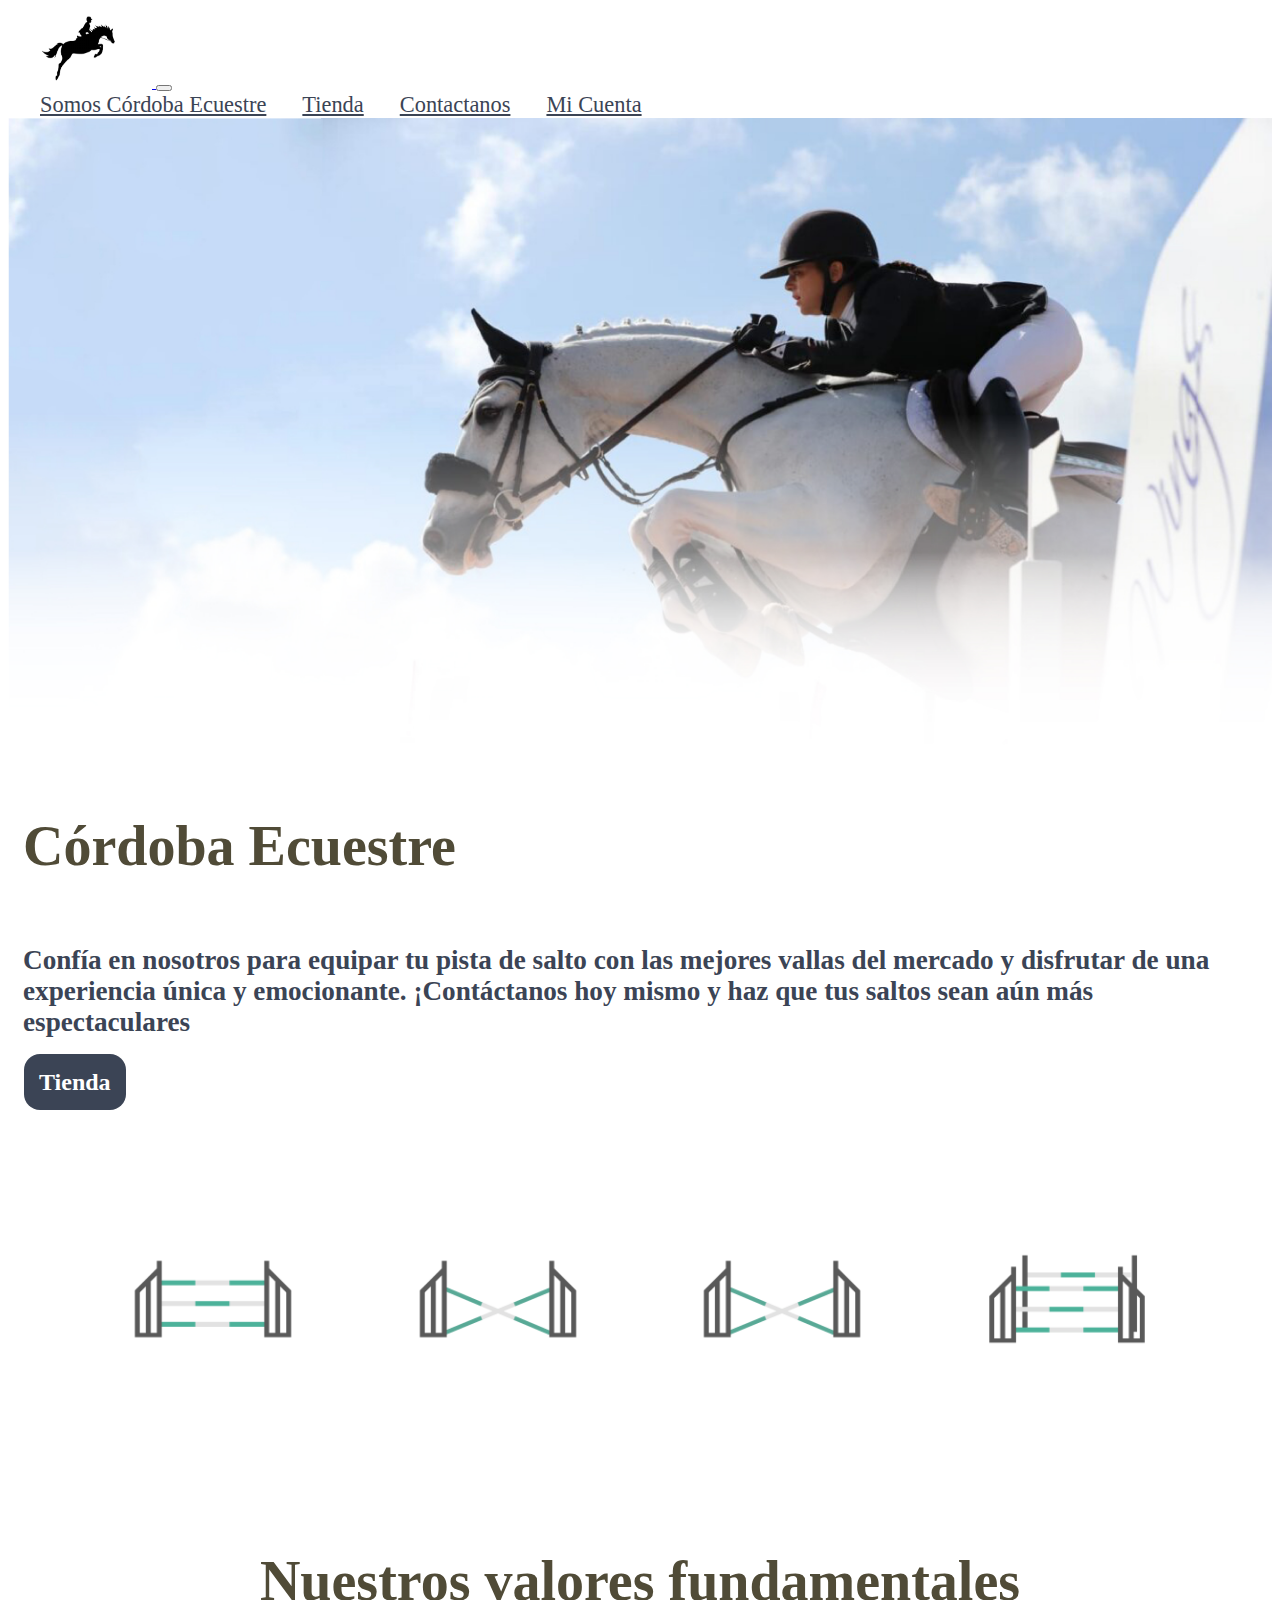
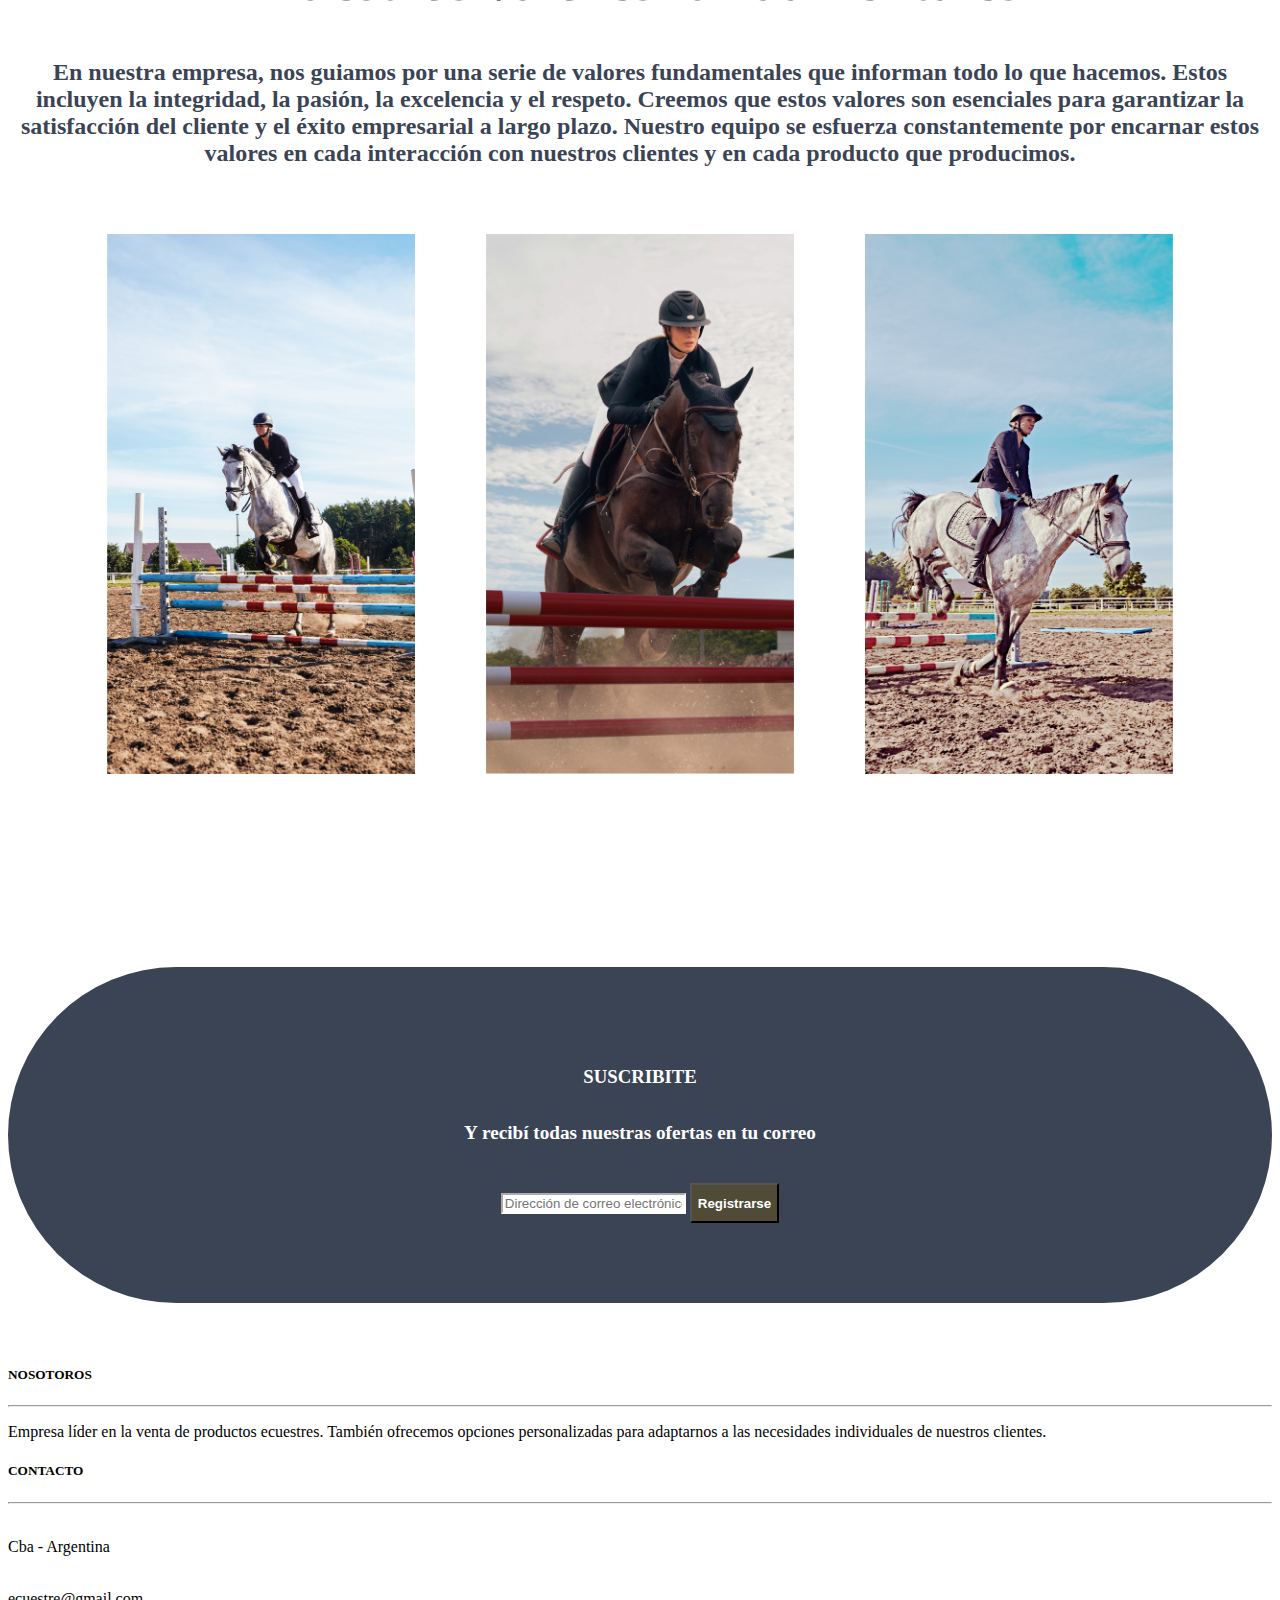
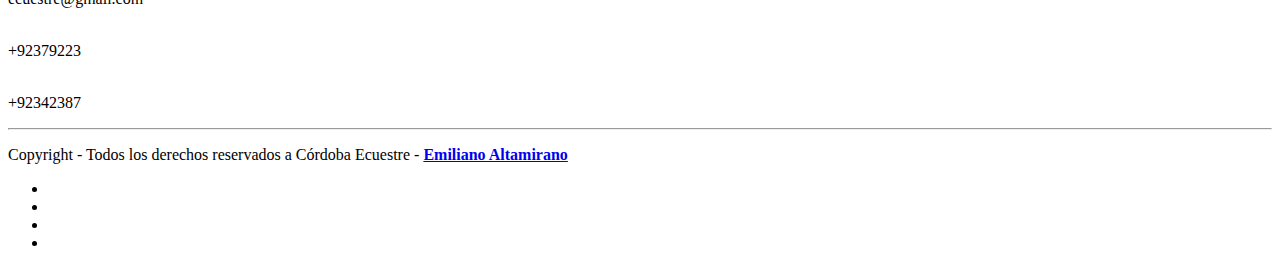
<file: index.html>
<!doctype html>
<html lang="en">
  <head>
    <meta charset="utf-8">
    <meta name="viewport" content="width=device-width, initial-scale=1">
    <meta name="description" content="Encontrá los mejores elementos para practicar equitación, lo mejor para el jinete y el caballo">
    <meta name="keywords" content="caballo, jinete, equitación, ecuestre, tienda, parantes, vallas, salto hípico, tienda, argentina, descuentos">
    <!--CSS-->    
    <link rel="stylesheet" href="./css/style.css">
    <title>Córdoba Ecuestre</title>
    <link href="https://cdn.jsdelivr.net/npm/bootstrap@5.3.0-alpha3/dist/css/bootstrap.min.css" rel="stylesheet" integrity="sha384-KK94CHFLLe+nY2dmCWGMq91rCGa5gtU4mk92HdvYe+M/SXH301p5ILy+dN9+nJOZ" crossorigin="anonymous">
    <link rel="stylesheet" href="https://cdnjs.cloudflare.com/ajax/libs/font-awesome/6.4.0/css/all.min.css" integrity="sha512-iecdLmaskl7CVkqkXNQ/ZH/XLlvWZOJyj7Yy7tcenmpD1ypASozpmT/E0iPtmFIB46ZmdtAc9eNBvH0H/ZpiBw==" crossorigin="anonymous" referrerpolicy="no-referrer" />

  <!--GOOGLE FONT-->
    <link rel="preconnect" href="https://fonts.googleapis.com">
    <link rel="preconnect" href="https://fonts.gstatic.com" crossorigin>
    <link href="https://fonts.googleapis.com/css2?family=ABeeZee&display=swap" rel="stylesheet">
  </head>

  <body>

    <!--BARRA DE NAVEGACIÓN-->

    <header class="container-header">
      <nav class="navbar navbar-expand-lg bg-nav">
        <div class="container-fluid">
          <a class="navbar-brand m-2" href="./index.html">
            <img src="./Imagenes/logo-cordoba-ecuestre.png" alt="Logo de Córdoba Ecuestre">
          </a>
          <button class="navbar-toggler" type="button" data-bs-toggle="collapse" data-bs-target="#navbarNavAltMarkup" aria-controls="navbarNavAltMarkup" aria-expanded="false" aria-label="Toggle navigation">
            <span class="navbar-toggler-icon"></span>
          </button>
          <div class="collapse navbar-collapse justify-content-end" id="navbarNavAltMarkup">
            <div class="navbar-nav">
              <a class="nav-link" aria-current="page" href="./somos.html">Somos Córdoba Ecuestre</a>
              <a class="nav-link" href="./tienda.html">Tienda</a>
              <a class="nav-link" href="./contactanos.html">Contactanos</a>
              <a class="nav-link" href="./mi-cuenta.html">Mi Cuenta</a>
            </div>
          </div>
        </div>
      </nav>
    </header>
    
    

<!-- M A I N -->


<main >
      
  <!--SECTION 1-->
<section>
  <img src="./Imagenes/imgprincipal.jpg" alt="Caballo con su jinete Saltando">
  <h1>Córdoba Ecuestre</h1>
  <p>
    Confía en nosotros para equipar tu pista de salto con las mejores
    vallas del mercado y disfrutar de una experiencia única y emocionante.
    ¡Contáctanos hoy mismo y haz que tus saltos sean aún más espectaculares
  </p>
  <a href="./tienda.html" id="botonimgprincipal">Tienda</a>
</section>


  


<!--SECTION 2-->
   <div class="container-ilustraciones">
     <div class="ilustracion">
       <img class="img" src="./Imagenes/ilustracion1.jpg" alt="Valla de Salto">
     </div>
     <div class="ilustracion">
       <img class="img" src="./Imagenes/ilustracion2.jpg" alt="Valla de Salto">
     </div>
     <div class="ilustracion">
       <img class="img" src="./Imagenes/ilustracion2.jpg" alt="Valla de Salto">
     </div>
     <div class="ilustracion">
       <img class="img" src="./Imagenes/ilustracion3.jpg" alt="Valla de Salto">
     </div>
   </div>


<!--SECTION 3-->
 <div class="container container-p-principal container-section3">
   <div class="row mt-5 mb-4">
     <h2>Nuestros valores fundamentales</h2>
   </div>
   <div class="row">
     <p>En nuestra empresa, nos guiamos por una serie de valores fundamentales que informan todo lo que hacemos. Estos incluyen la integridad, la pasión, la excelencia y el respeto.
       Creemos que estos valores son esenciales para garantizar la satisfacción del cliente y el éxito empresarial a largo plazo. Nuestro equipo se esfuerza constantemente por encarnar estos valores en cada interacción con nuestros clientes y en cada producto que producimos.
     </p>
   </div>
 </div>


<!--SECTION 4-->
 <section class="img-secundarias-container container-section4">
   <div class="img-secundaria">
     <img src="./Imagenes/index-imagen1.jpg" alt="Jinete Saltando">
   </div>
   <div class="img-secundaria">
     <img src="./Imagenes/index-imagen2.jpg" alt="Jinete Saltando">
   </div>
   <div class="img-secundaria">
     <img src="./Imagenes/index-imagen3.jpg" alt="Jinete Saltando">
   </div>
 </section>



 
<!--SECTION 5-->

  <section class="newsletter">
   <div class="container-fluid">
     <div class="row">
       <div class="col-sm-12">
         <div class="content">
           <h3>SUSCRIBITE</h3>
           <p class="p-form">Y recibí todas nuestras ofertas en tu correo</p>
           <div class="input-group">
             <input class="form-control" type="email" placeholder="Dirección de correo electrónico">
             <span class="input-group-btn">
               <button class="btn" type="submit">Registrarse</button>
             </span>
           </div>
         </div>
       </div>
     </div>
   </div>
  </section>
</main>

<!--F O O T E R-->
<footer class="bg-light text-dark pt-5 pb-4">
  <div class="container text-center text-md-start">

     <div class="row text-center text-md-start">
       <div class="col-md-3 col-lg-3 col-xl-3 mx-auto mt-3">
          <h5 class="mb-4">NOSOTOROS</h5>
          <hr class="mb-4">
          <p>Empresa líder en la venta de productos ecuestres. 
            También ofrecemos opciones personalizadas para 
            adaptarnos a las necesidades individuales de nuestros
            clientes.
          </p>
          
     </div>

     <div class="col-md-2 col-lg-2 col-xl-2 mx-auto mt-3">
         <h5 class="mb-4">CONTACTO</h5>
         <hr class="mb-4">
         <p>
             <li class="fas fa-home me-3"></li>Cba - Argentina
         </p>
         <p>
             <li class="fas fa-envelope me-3"></li>ecuestre@gmail.com
         </p>
         <p>
             <li class="fas fa-phone me-3"></li>+92379223
         </p>
         <p>
             <li class="fas fa-print me-3"></li>+92342387
         </p>
         
     </div>
     <hr class="mb-4">

     <div class="text-center mb-2">
         <p>
             Copyright - Todos los derechos reservados a Córdoba Ecuestre -
             <a href="#">
                 <strong>Emiliano Altamirano</strong>
             </a>
         </p>
     </div>
     
     <div class="text-center">
         <ul class="list-unstyled list-inline">

             <li class="list-inline-item">
                 <a href="#" class="text-dark"><i class="fab fa-facebook"></i></a>
             </li>
             <li class="list-inline-item">
                 <a href="#" class="text-dark"><i class="fab fa-instagram"></i></a>
             </li>
             <li class="list-inline-item">
                 <a href="#" class="text-dark"><i class="fab fa-linkedin-in"></i></a>
             </li>
             <li class="list-inline-item">
                 <a href="#" class="text-dark"><i class="fab fa-google-plus"></i></a>
             </li>
             
         </ul>
     </div>
  </div>
</div>
</footer>





























        <script src="https://cdn.jsdelivr.net/npm/bootstrap@5.3.0-alpha3/dist/js/bootstrap.bundle.min.js" integrity="sha384-ENjdO4Dr2bkBIFxQpeoTz1HIcje39Wm4jDKdf19U8gI4ddQ3GYNS7NTKfAdVQSZe" crossorigin="anonymous"></script>
  </body>
</html>
</file>
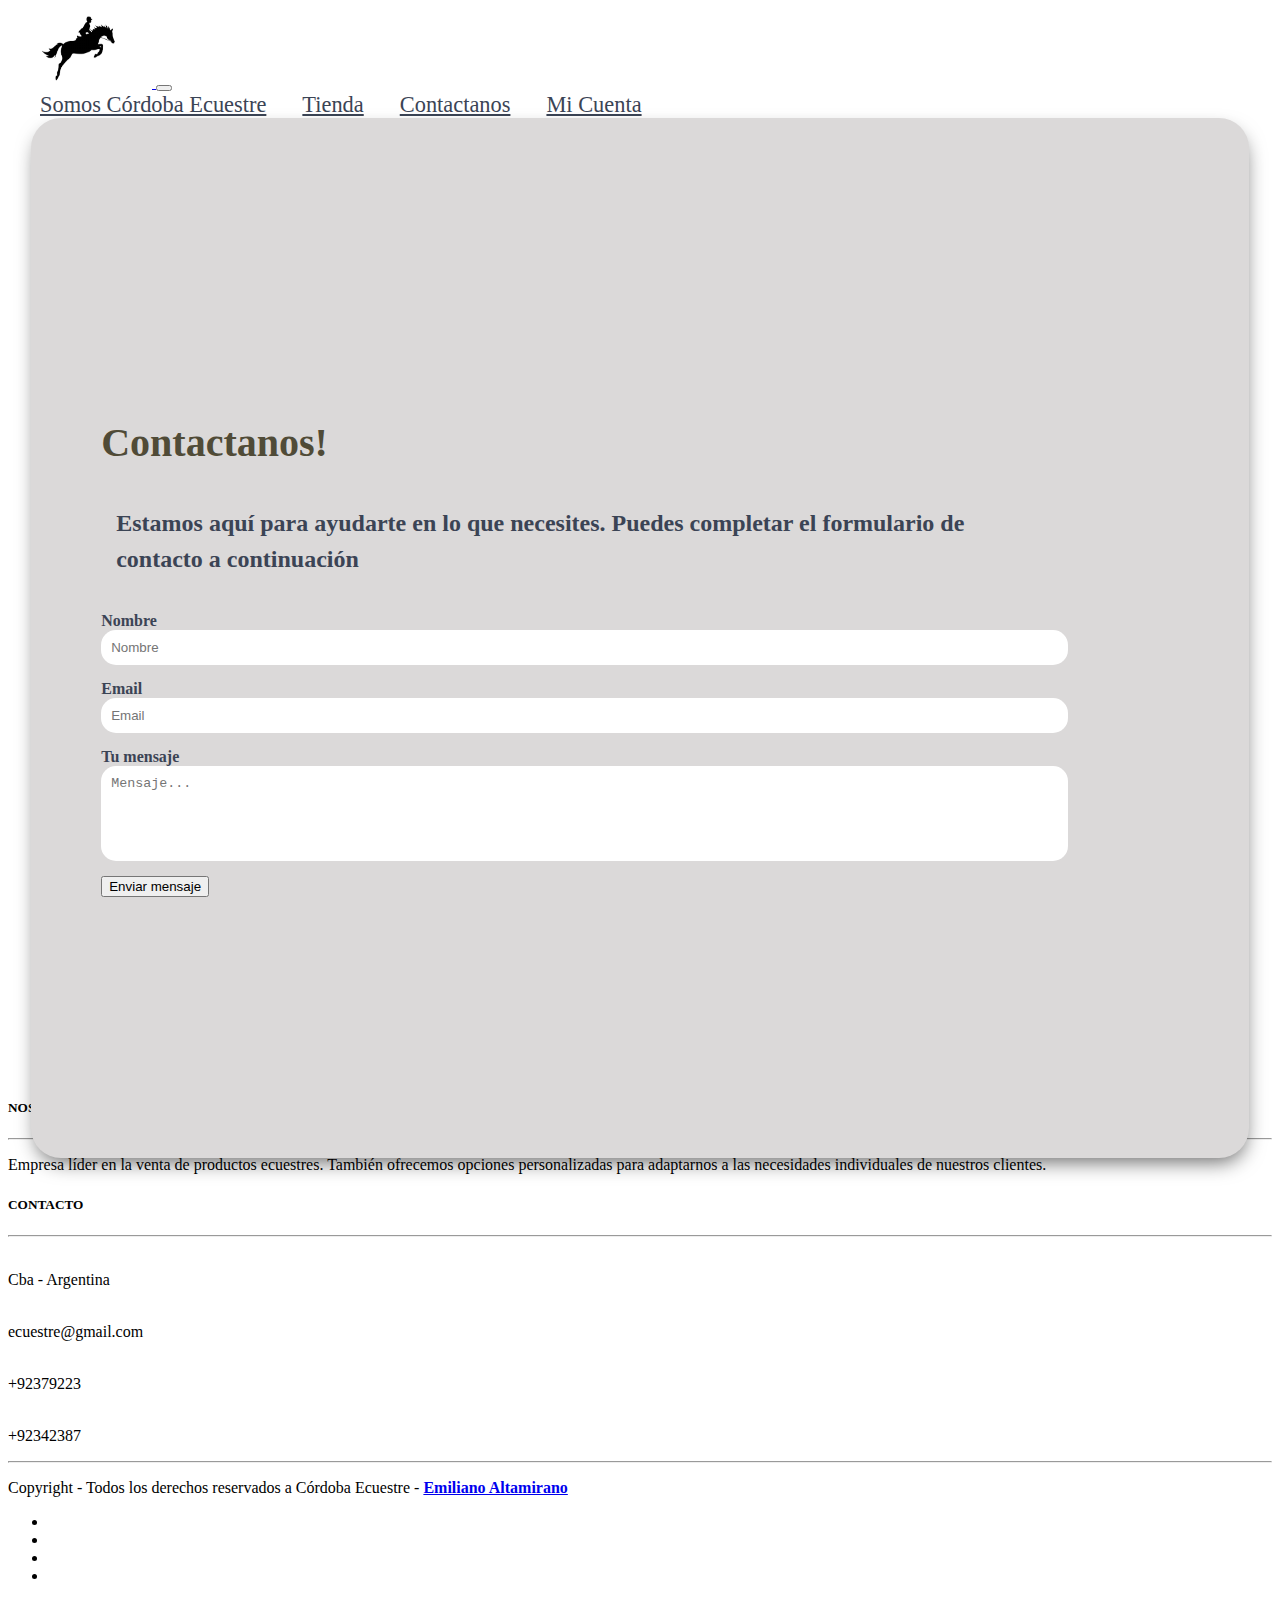
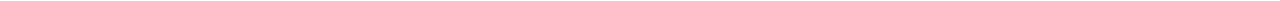
<file: contactanos.html>
<!doctype html>
<html lang="en">
  <head>
    <meta charset="utf-8">
    <meta name="viewport" content="width=device-width, initial-scale=1">
    <meta name="description" content="Encontrá los mejores elementos para practicar equitación, lo mejor para el jinete y el caballo">
    <meta name="keywords" content="caballo, jinete, equitación, ecuestre, tienda, parantes, vallas, salto hípico, tienda, argentina, descuentos">
    <!--CSS-->    
    <link rel="stylesheet" href="./css/style.css">
    <title>Contactanos</title>
    <link href="https://cdn.jsdelivr.net/npm/bootstrap@5.3.0-alpha3/dist/css/bootstrap.min.css" rel="stylesheet" integrity="sha384-KK94CHFLLe+nY2dmCWGMq91rCGa5gtU4mk92HdvYe+M/SXH301p5ILy+dN9+nJOZ" crossorigin="anonymous">
    <link rel="stylesheet" href="https://cdnjs.cloudflare.com/ajax/libs/font-awesome/6.4.0/css/all.min.css" integrity="sha512-iecdLmaskl7CVkqkXNQ/ZH/XLlvWZOJyj7Yy7tcenmpD1ypASozpmT/E0iPtmFIB46ZmdtAc9eNBvH0H/ZpiBw==" crossorigin="anonymous" referrerpolicy="no-referrer" />

  <!--GOOGLE FONT-->
    <link rel="preconnect" href="https://fonts.googleapis.com">
    <link rel="preconnect" href="https://fonts.gstatic.com" crossorigin>
    <link href="https://fonts.googleapis.com/css2?family=ABeeZee&display=swap" rel="stylesheet">
  </head>

  <body>

    <!--BARRA DE NAVEGACIÓN-->

    <header class="container-header">
      <nav class="navbar navbar-expand-lg bg-nav">
        <div class="container-fluid">
          <a class="navbar-brand m-2" href="./index.html">
            <img src="./Imagenes/logo-cordoba-ecuestre.png" alt="">
          </a>
          <button class="navbar-toggler" type="button" data-bs-toggle="collapse" data-bs-target="#navbarNavAltMarkup" aria-controls="navbarNavAltMarkup" aria-expanded="false" aria-label="Toggle navigation">
            <span class="navbar-toggler-icon"></span>
          </button>
          <div class="collapse navbar-collapse justify-content-end" id="navbarNavAltMarkup">
            <div class="navbar-nav">
              <a class="nav-link" aria-current="page" href="./somos.html">Somos Córdoba Ecuestre</a>
              <a class="nav-link" href="./tienda.html">Tienda</a>
              <a class="nav-link" href="./contactanos.html">Contactanos</a>
              <a class="nav-link" href="./mi-cuenta.html">Mi Cuenta</a>
            </div>
          </div>
        </div>
      </nav>
    </header>

    <main>
      <section class="section-contact">
        <div class="contact-form">
          <div class="form">
            <div class="texto">
              <h3>Contactanos!</h3>
              <p>Estamos aquí para ayudarte en lo que necesites.
                  Puedes completar el formulario de contacto a continuación</p>
          </div>
          <form action="">
            <div class="input-box">
              <label for="">Nombre</label>
              <input type="text" placeholder="Nombre">
            </div>
            <div class="input-box">
              <label for="">Email</label>
              <input type="email" placeholder="Email">
            </div>
            <div class="input-box">
              <label for="">Tu mensaje</label>
              <textarea name="" id="" cols="30" rows="5" placeholder="Mensaje..."></textarea>
            </div>
            <input type="submit" value="Enviar mensaje">
          </form>
          </div>
  
            <!--<div class="info">
              <div class="img-box">
                <img src="./Imagenes/email.png" alt="Ilustración">
              </div>
              <div class="texto-box">
                <div class="info-contacto">
                  <li class="fas fa-home"></li> <p>Córdoba Aregentina</p>
                  <li class="fas fa-phone"></li> <p>2937239875</p>
                  <li class="fas fa-print"></li> <p>293529385</p>
                </div>
              </div>
            </div>
          </div>
        </section>-->
  
      </main>






















































        <!--F O O T E R-->
        <footer class="bg-light text-dark pt-5 pb-4">
            <div class="container text-center text-md-start">
    
               <div class="row text-center text-md-start">
                 <div class="col-md-3 col-lg-3 col-xl-3 mx-auto mt-3">
                    <h5 class="mb-4">NOSOTOROS</h5>
                    <hr class="mb-4">
                    <p>Empresa líder en la venta de productos ecuestres. 
                      También ofrecemos opciones personalizadas para 
                      adaptarnos a las necesidades individuales de nuestros
                      clientes.
                    </p>
                    
               </div>
    
               <div class="col-md-2 col-lg-2 col-xl-2 mx-auto mt-3">
                   <h5 class="mb-4">CONTACTO</h5>
                   <hr class="mb-4">
                   <p>
                       <li class="fas fa-home me-3"></li>Cba - Argentina
                   </p>
                   <p>
                       <li class="fas fa-envelope me-3"></li>ecuestre@gmail.com
                   </p>
                   <p>
                       <li class="fas fa-phone me-3"></li>+92379223
                   </p>
                   <p>
                       <li class="fas fa-print me-3"></li>+92342387
                   </p>
                   
               </div>
               <hr class="mb-4">
    
               <div class="text-center mb-2">
                   <p>
                       Copyright - Todos los derechos reservados a Córdoba Ecuestre -
                       <a href="#">
                           <strong>Emiliano Altamirano</strong>
                       </a>
                   </p>
               </div>
               
               <div class="text-center">
                   <ul class="list-unstyled list-inline">
    
                       <li class="list-inline-item">
                           <a href="#" class="text-dark"><i class="fab fa-facebook"></i></a>
                       </li>
                       <li class="list-inline-item">
                           <a href="#" class="text-dark"><i class="fab fa-instagram"></i></a>
                       </li>
                       <li class="list-inline-item">
                           <a href="#" class="text-dark"><i class="fab fa-linkedin-in"></i></a>
                       </li>
                       <li class="list-inline-item">
                           <a href="#" class="text-dark"><i class="fab fa-google-plus"></i></a>
                       </li>
                       
                   </ul>
               </div>
            </div>
          </div>
       </footer>
    
    
    
    
    
    
    
    
    
    
    
    
    
    
    
    
        <script src="https://cdn.jsdelivr.net/npm/bootstrap@5.3.0-alpha3/dist/js/bootstrap.bundle.min.js" integrity="sha384-ENjdO4Dr2bkBIFxQpeoTz1HIcje39Wm4jDKdf19U8gI4ddQ3GYNS7NTKfAdVQSZe" crossorigin="anonymous"></script>
    </body>
    </html>
</file>
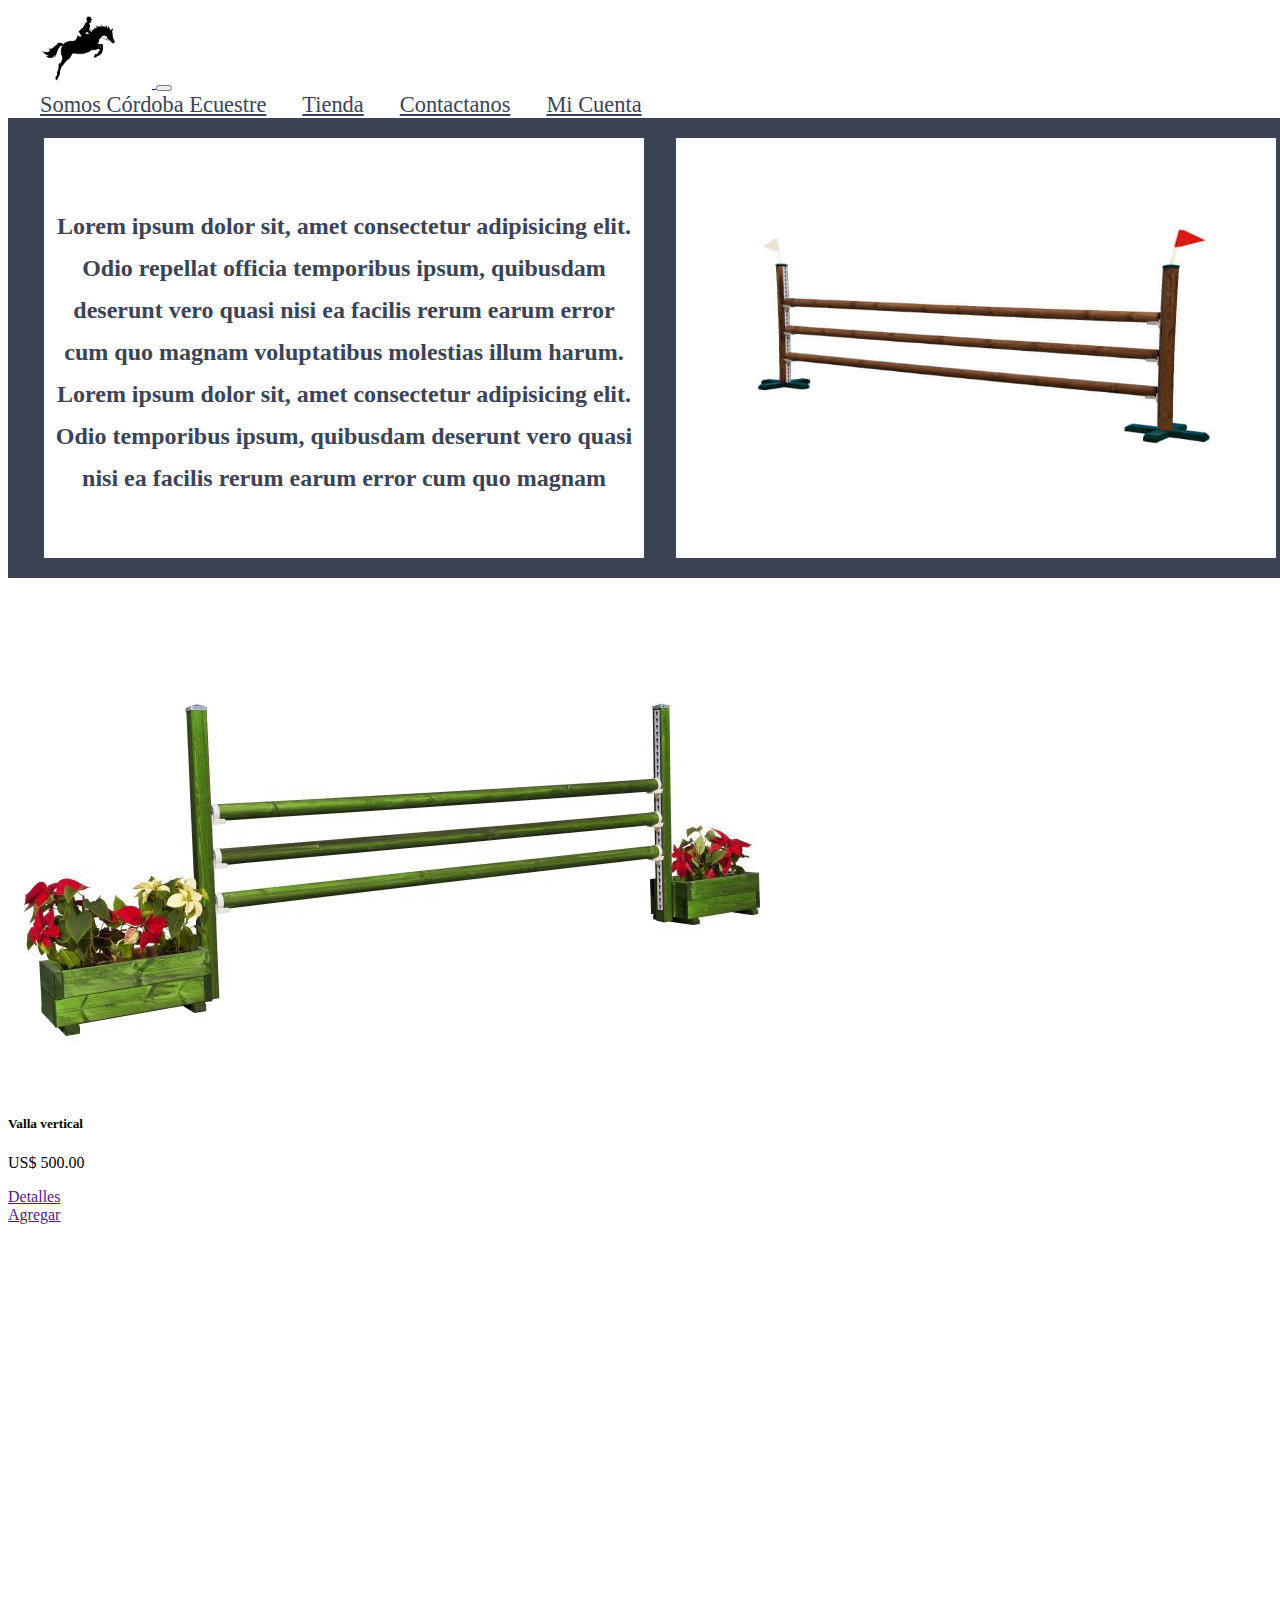
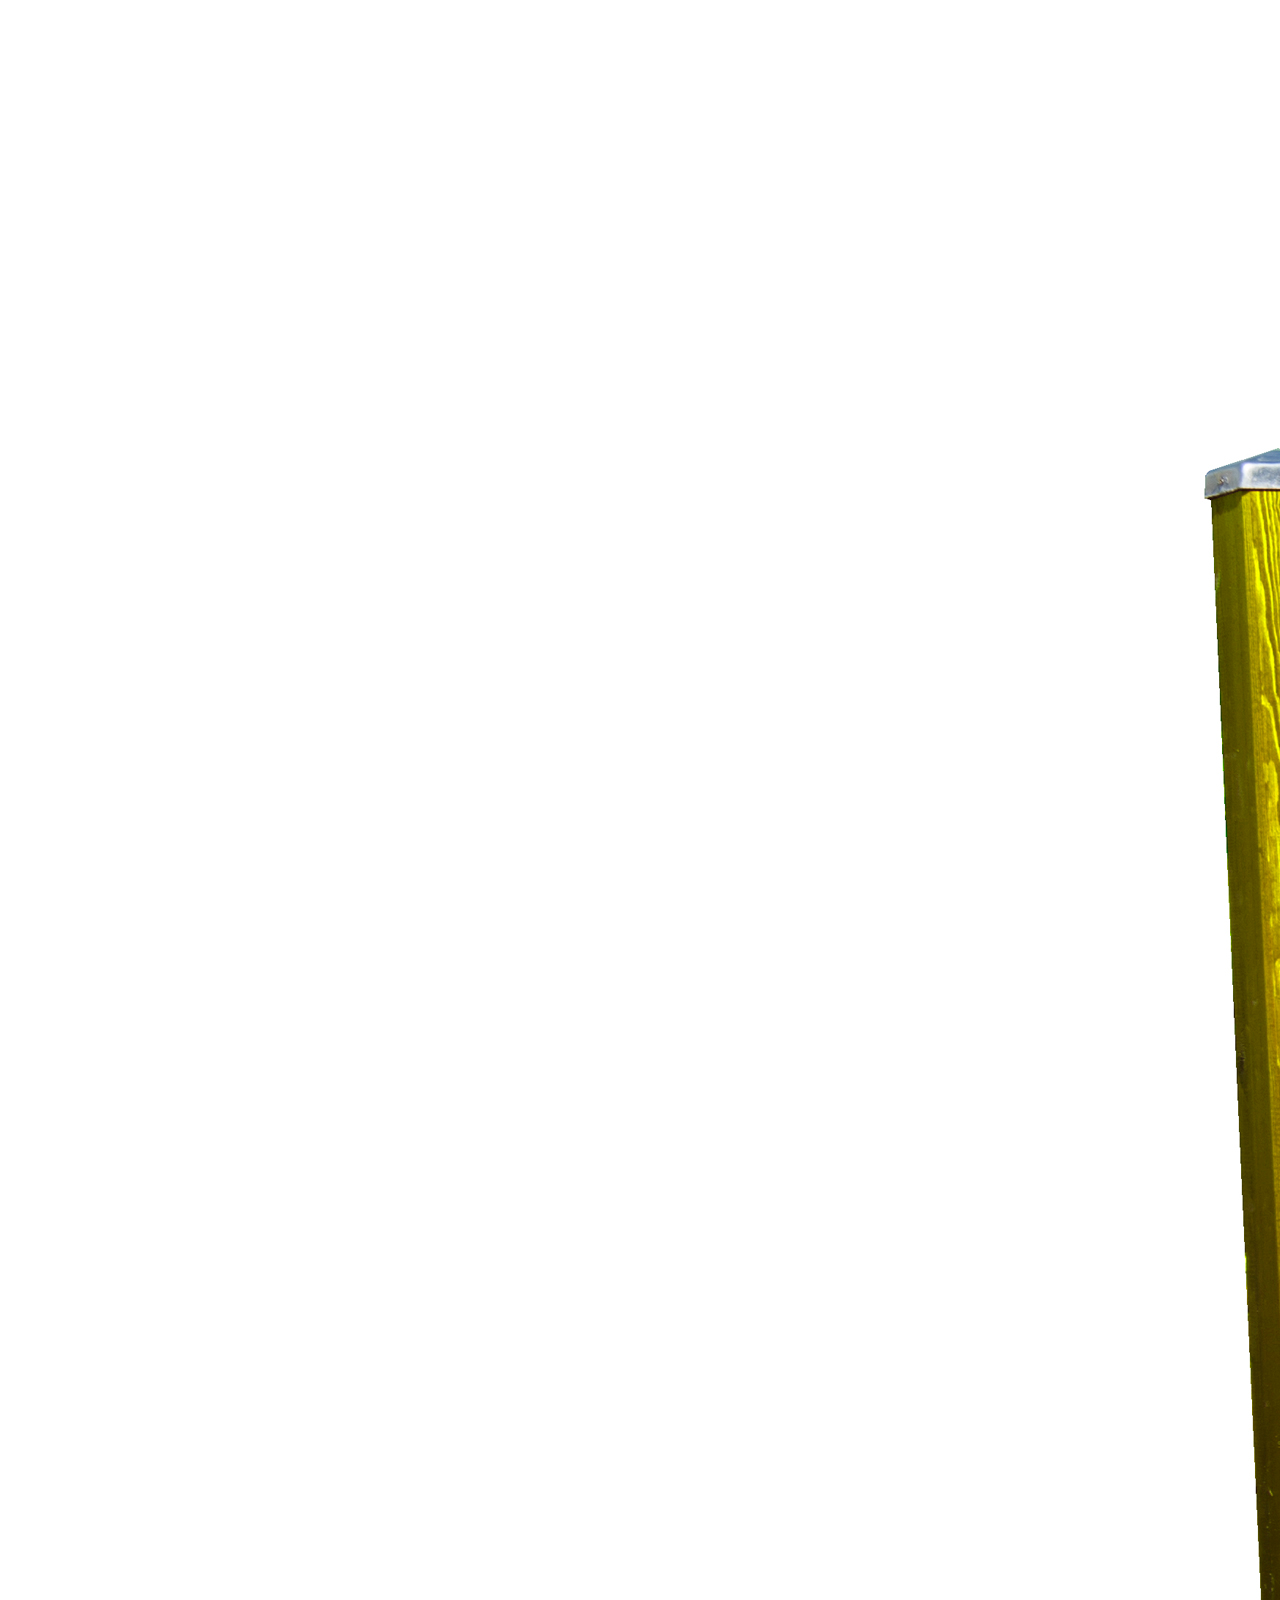
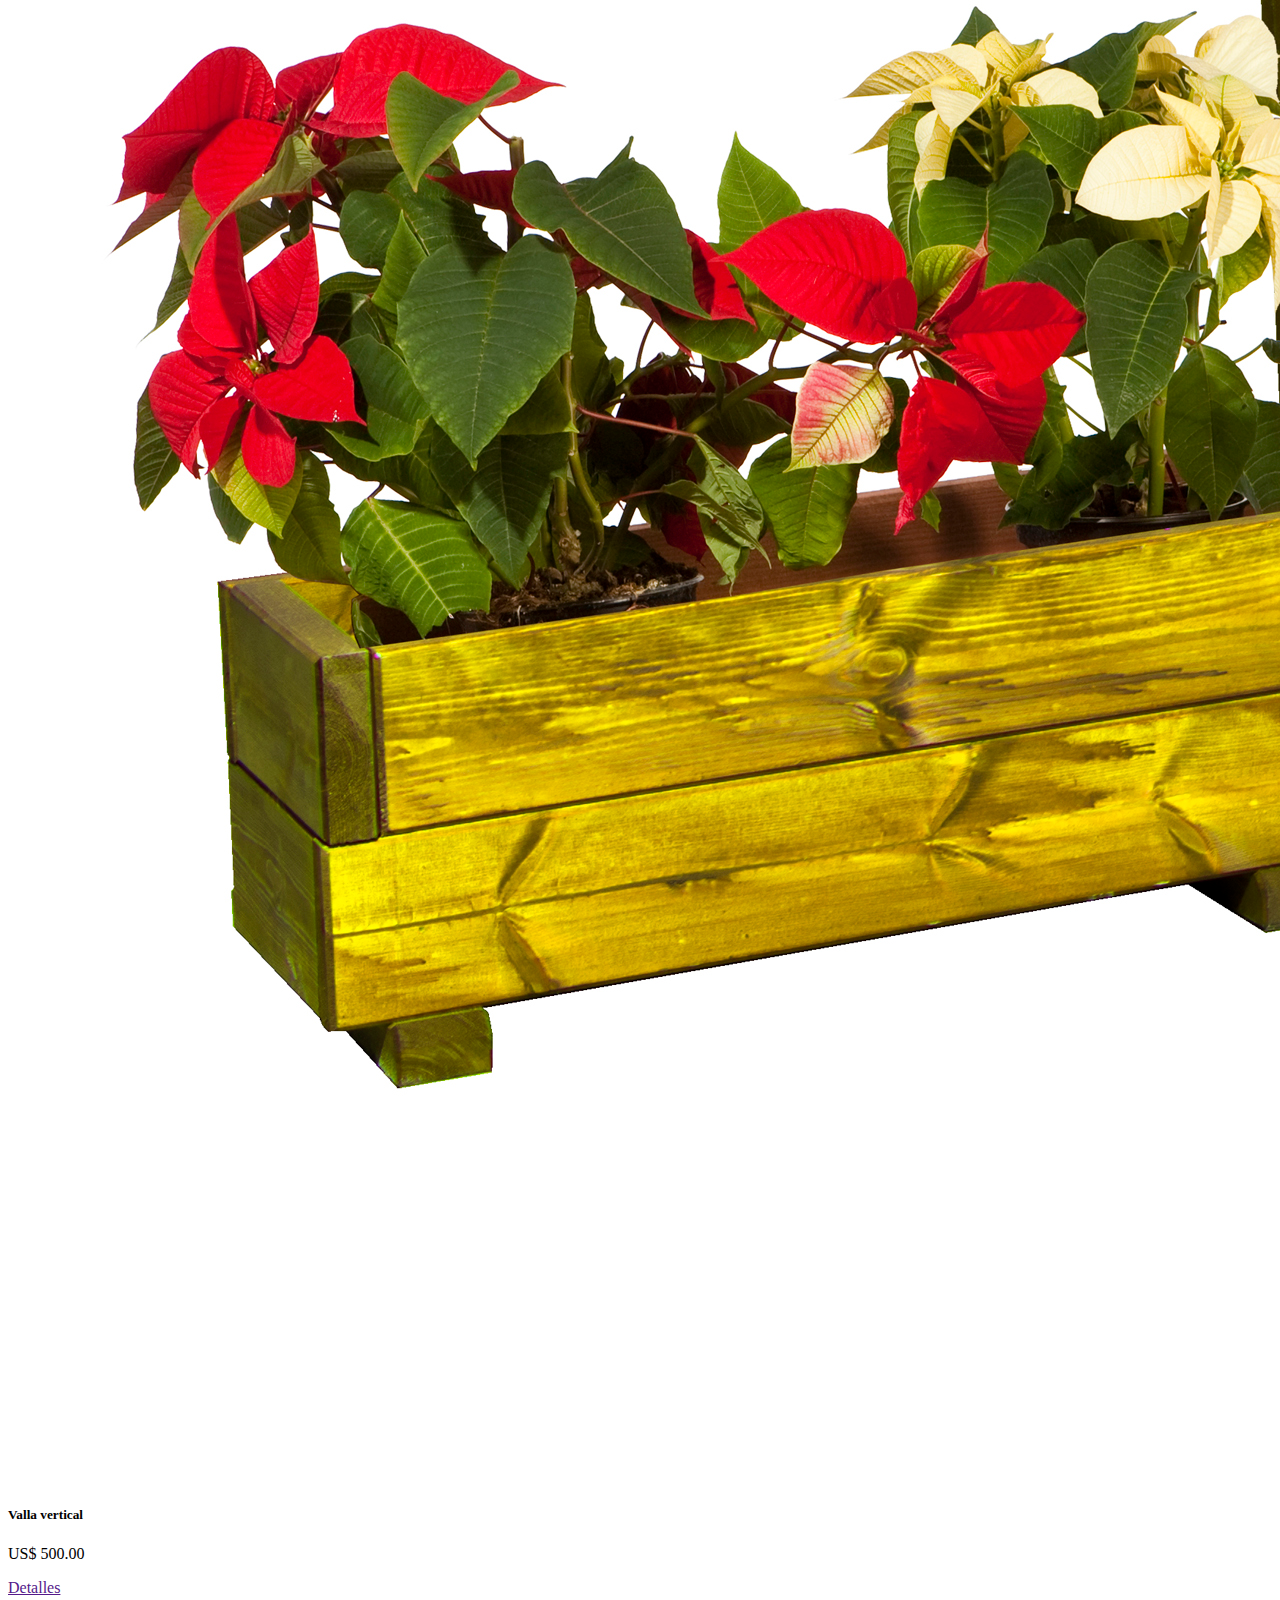
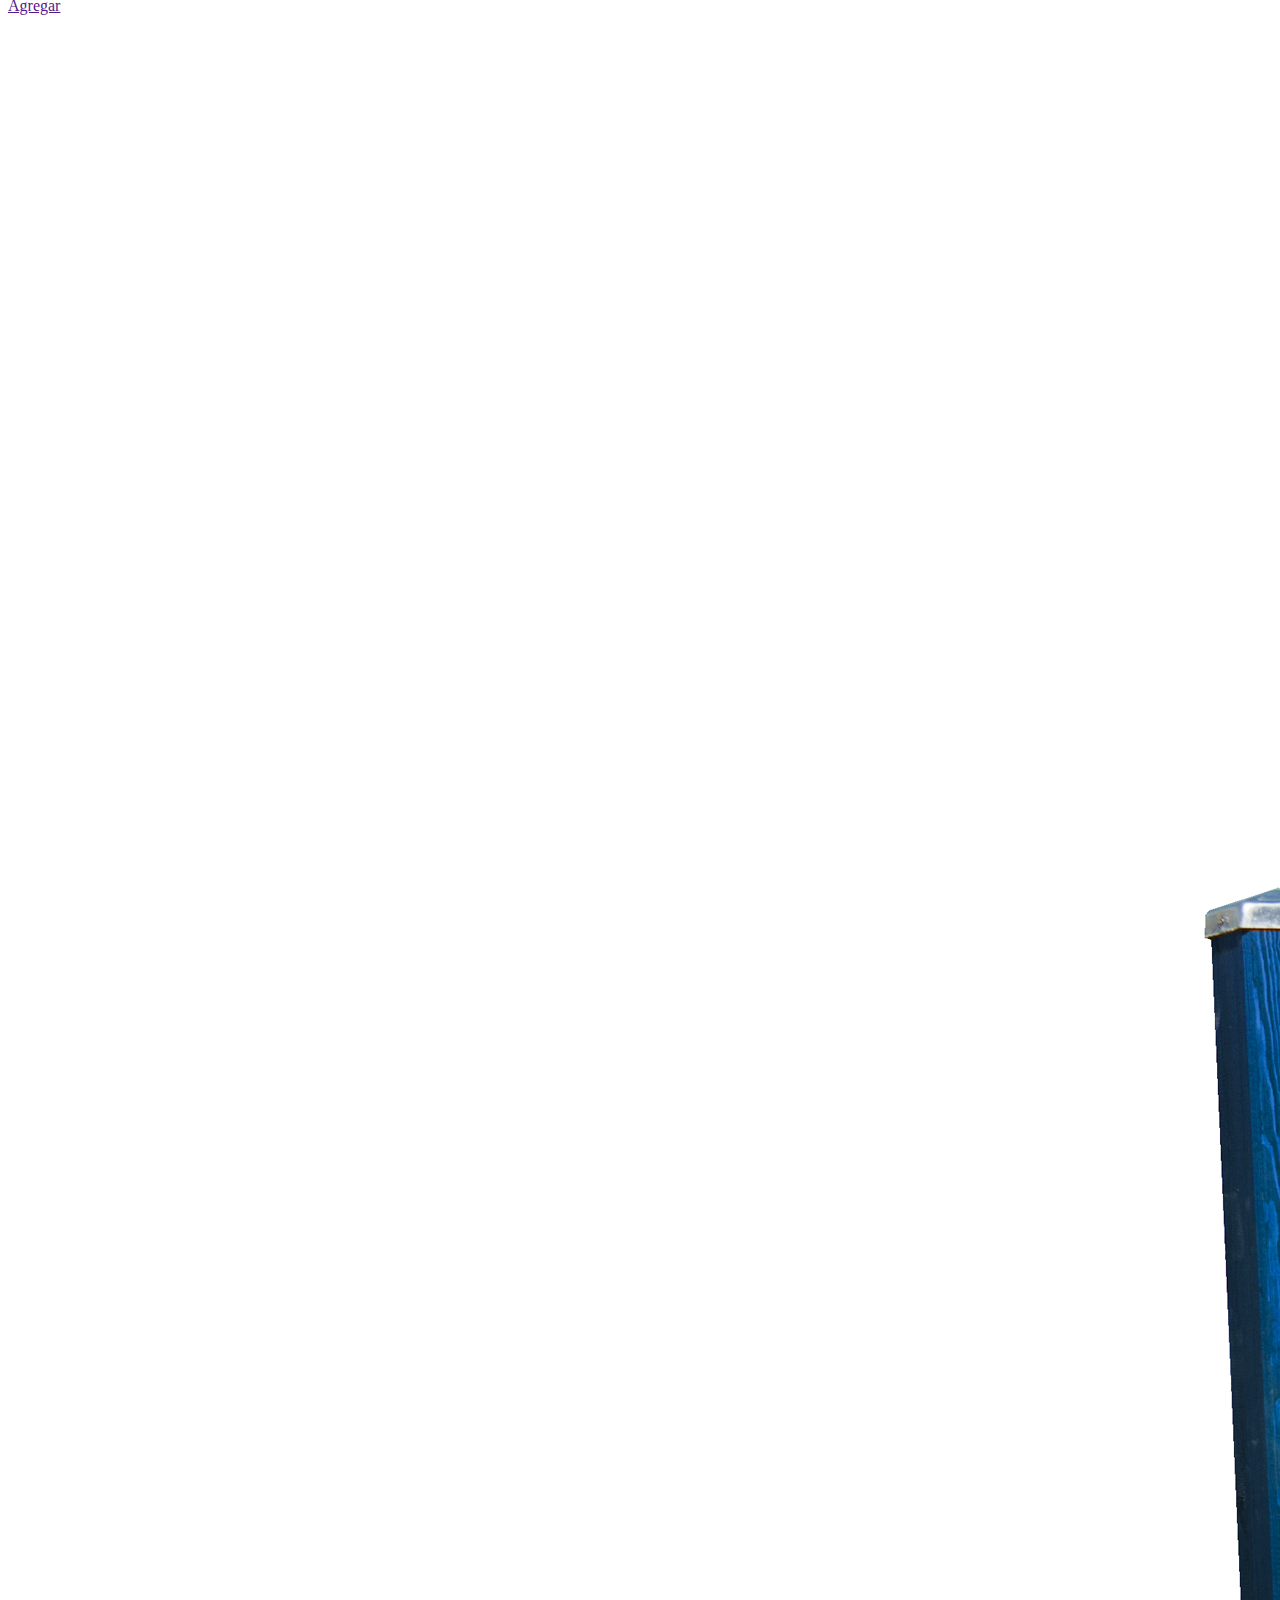
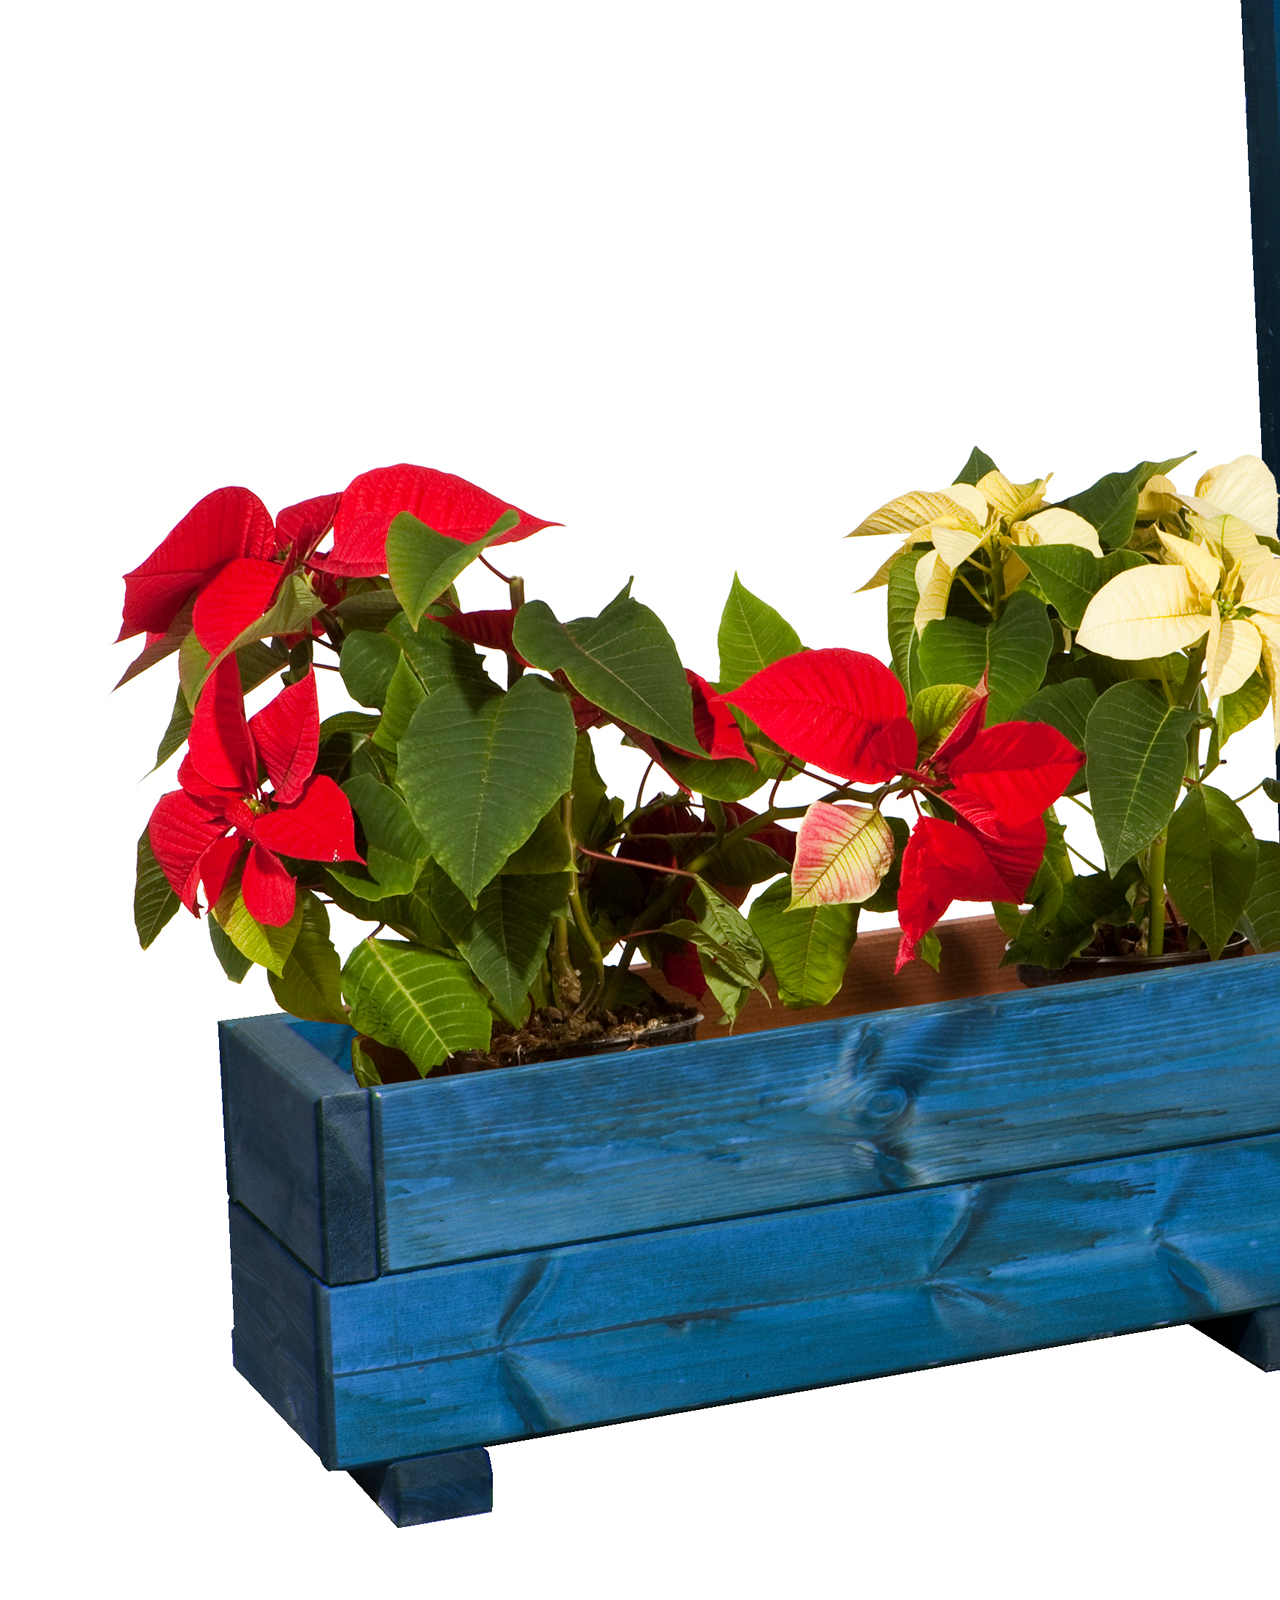
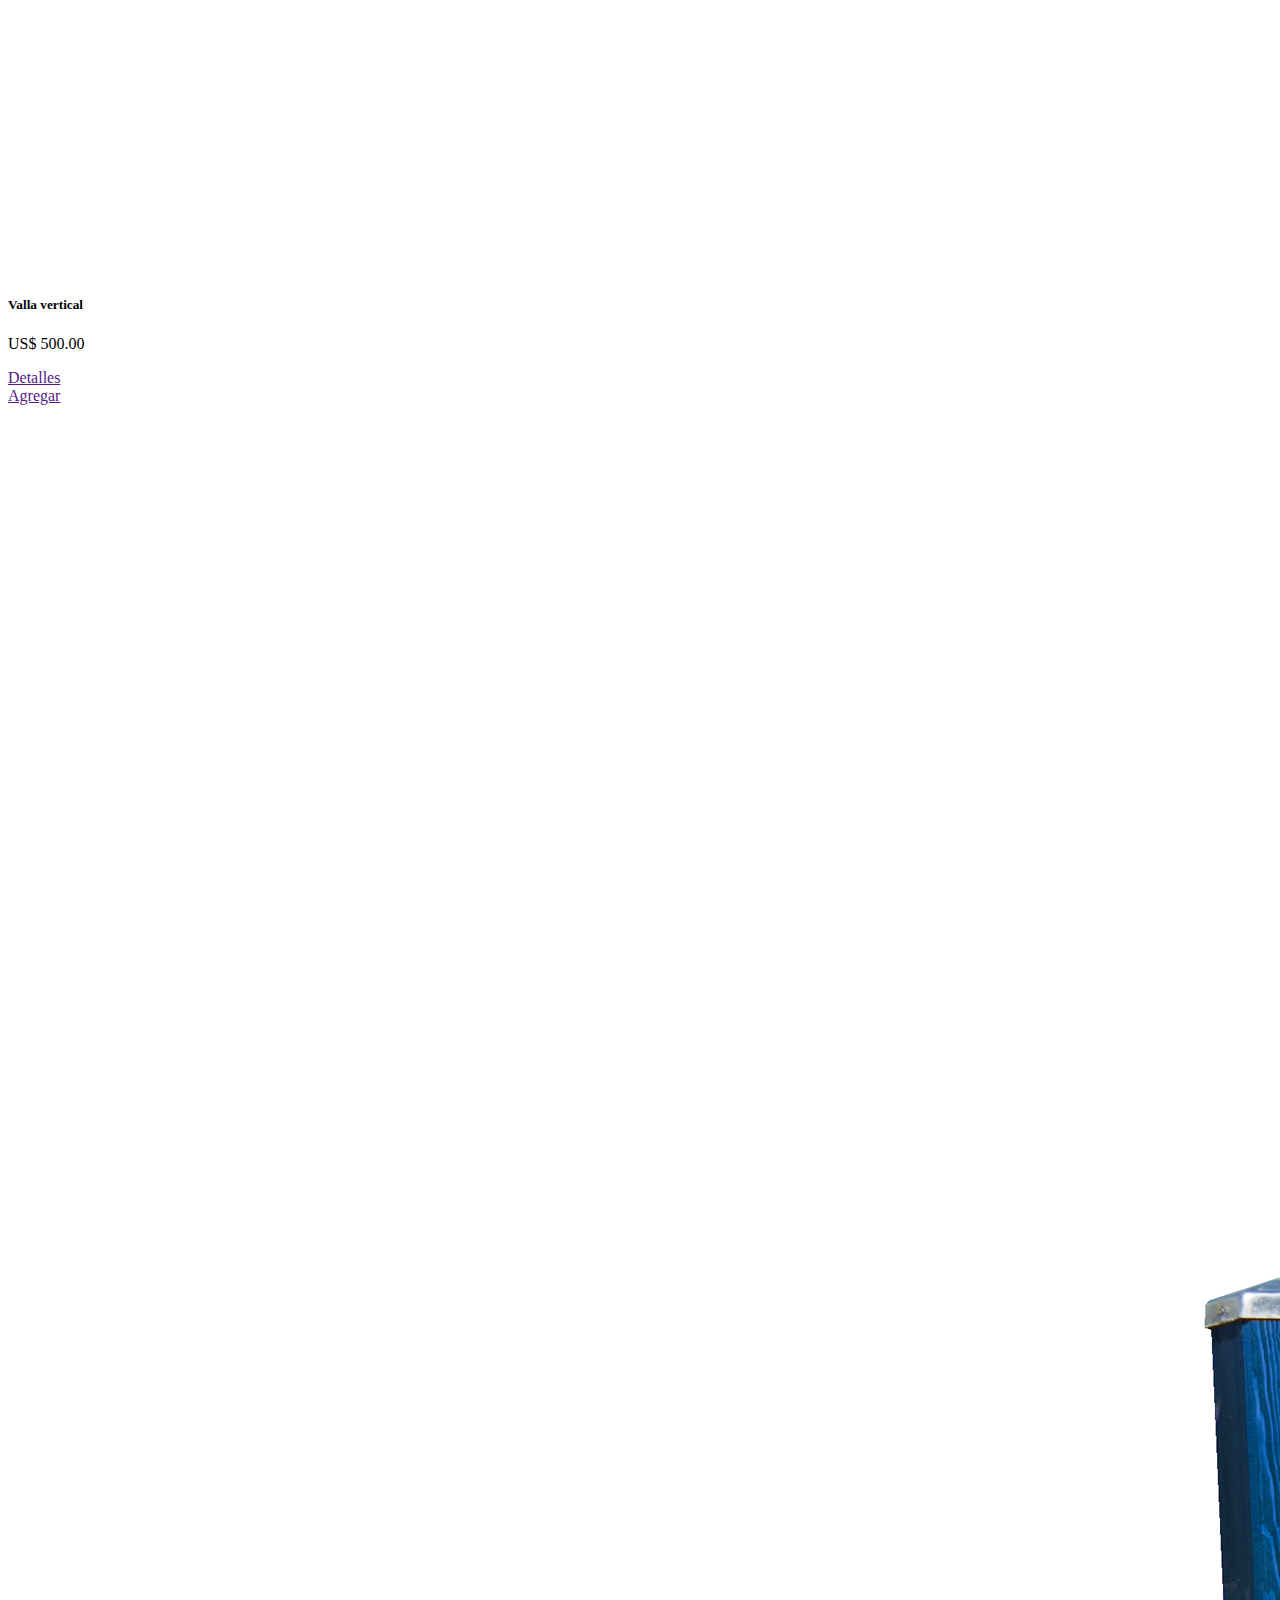
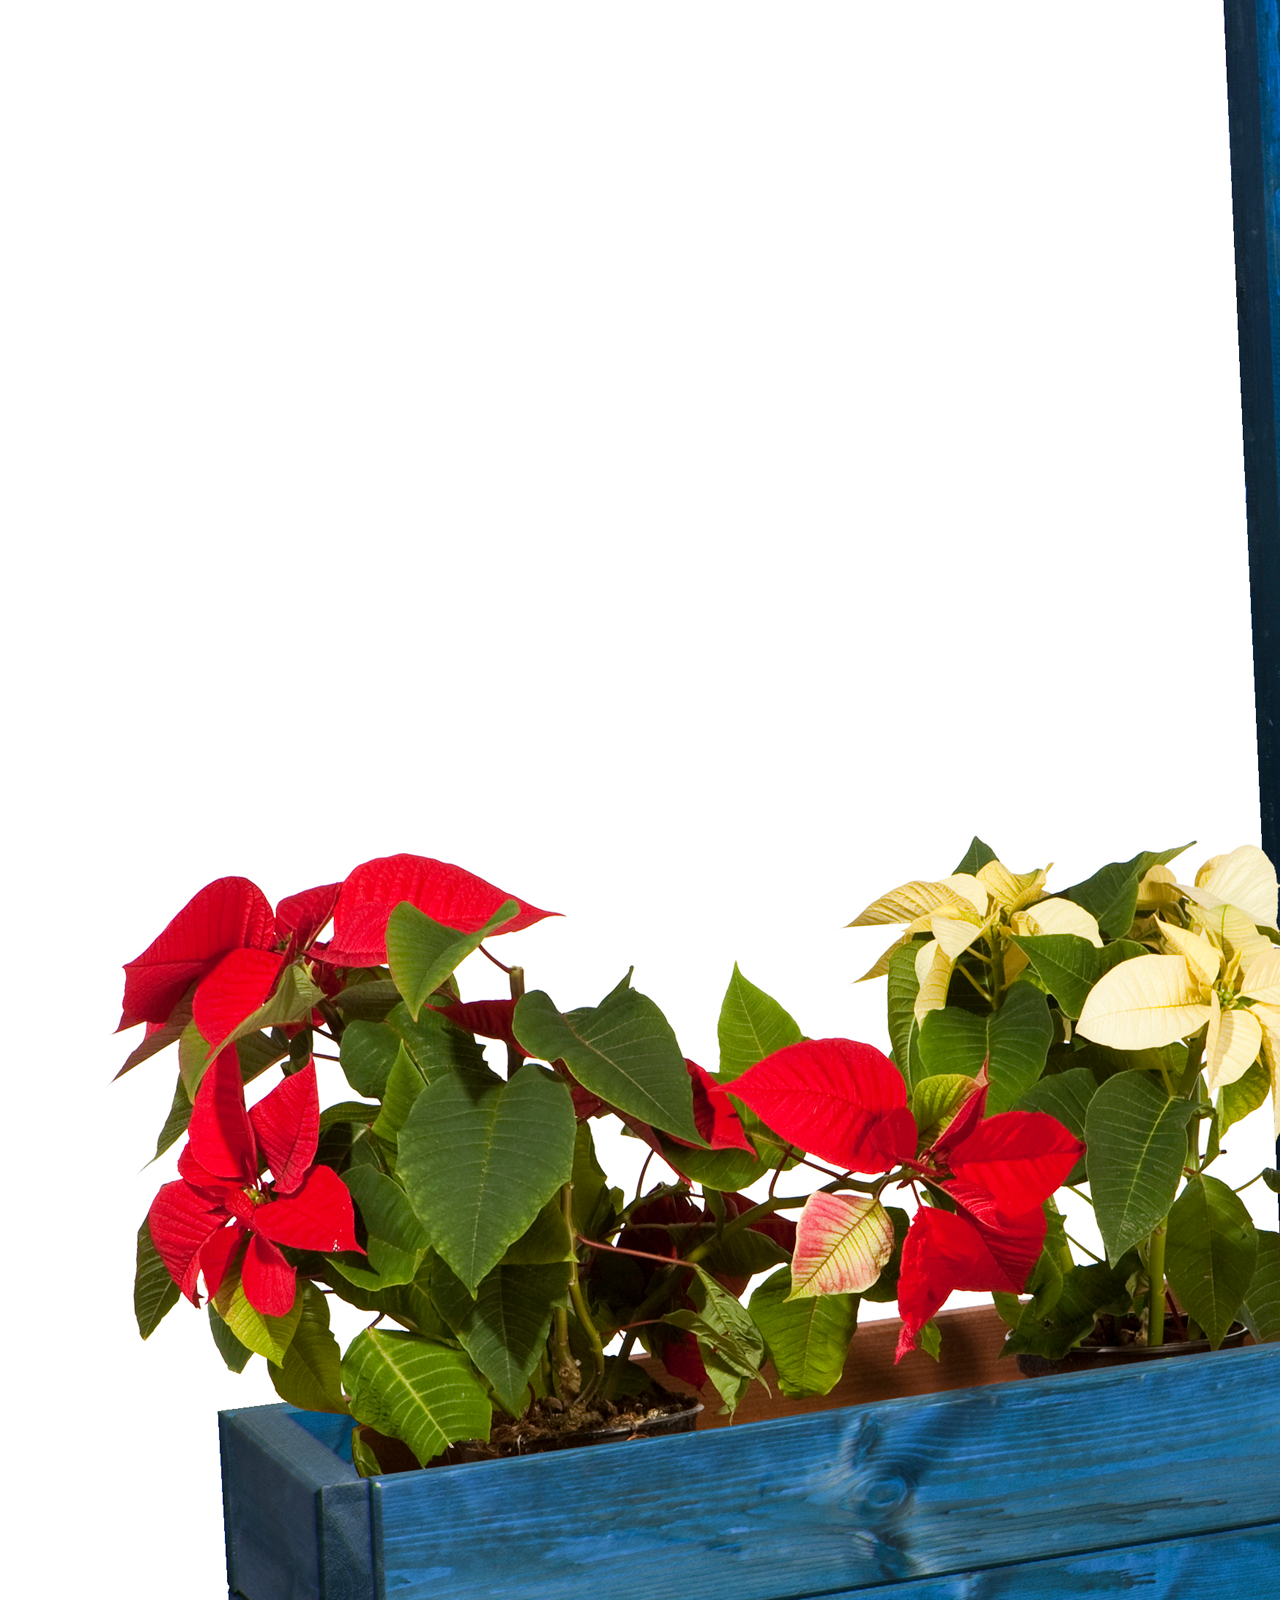
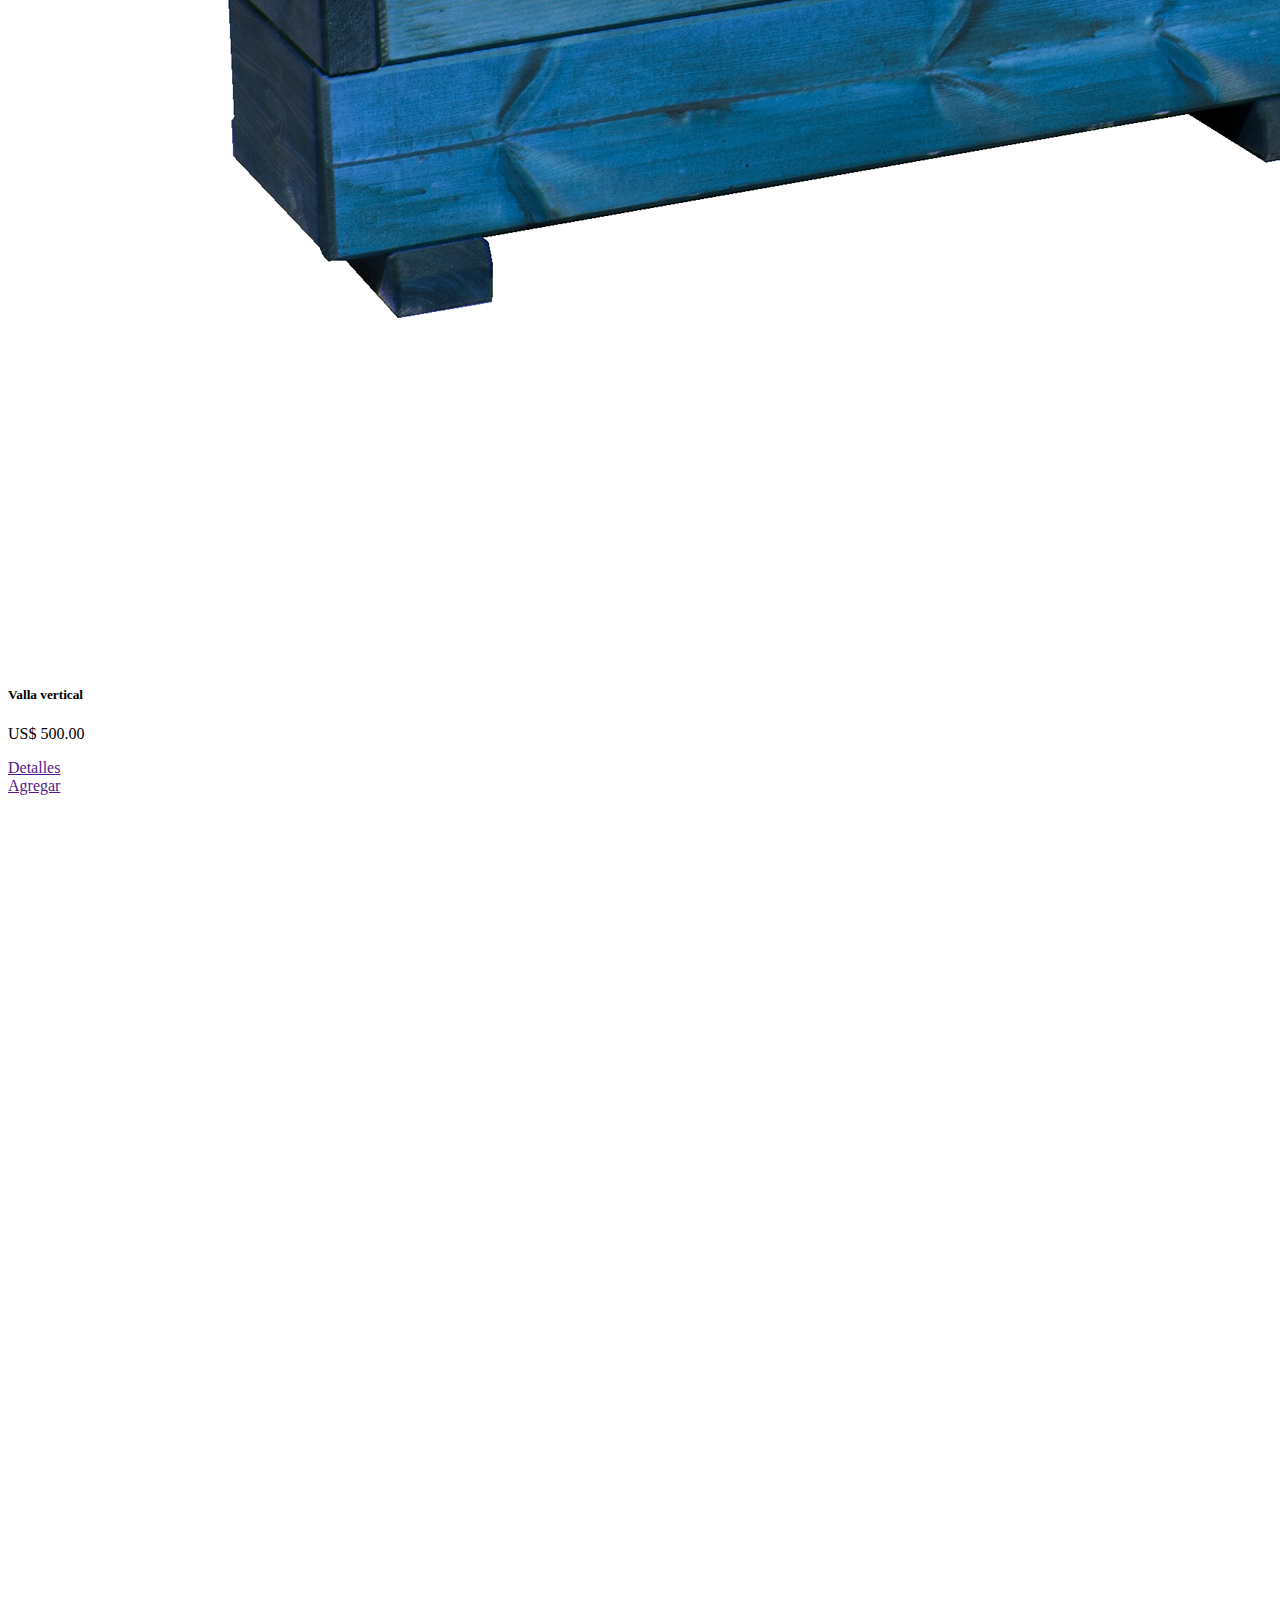
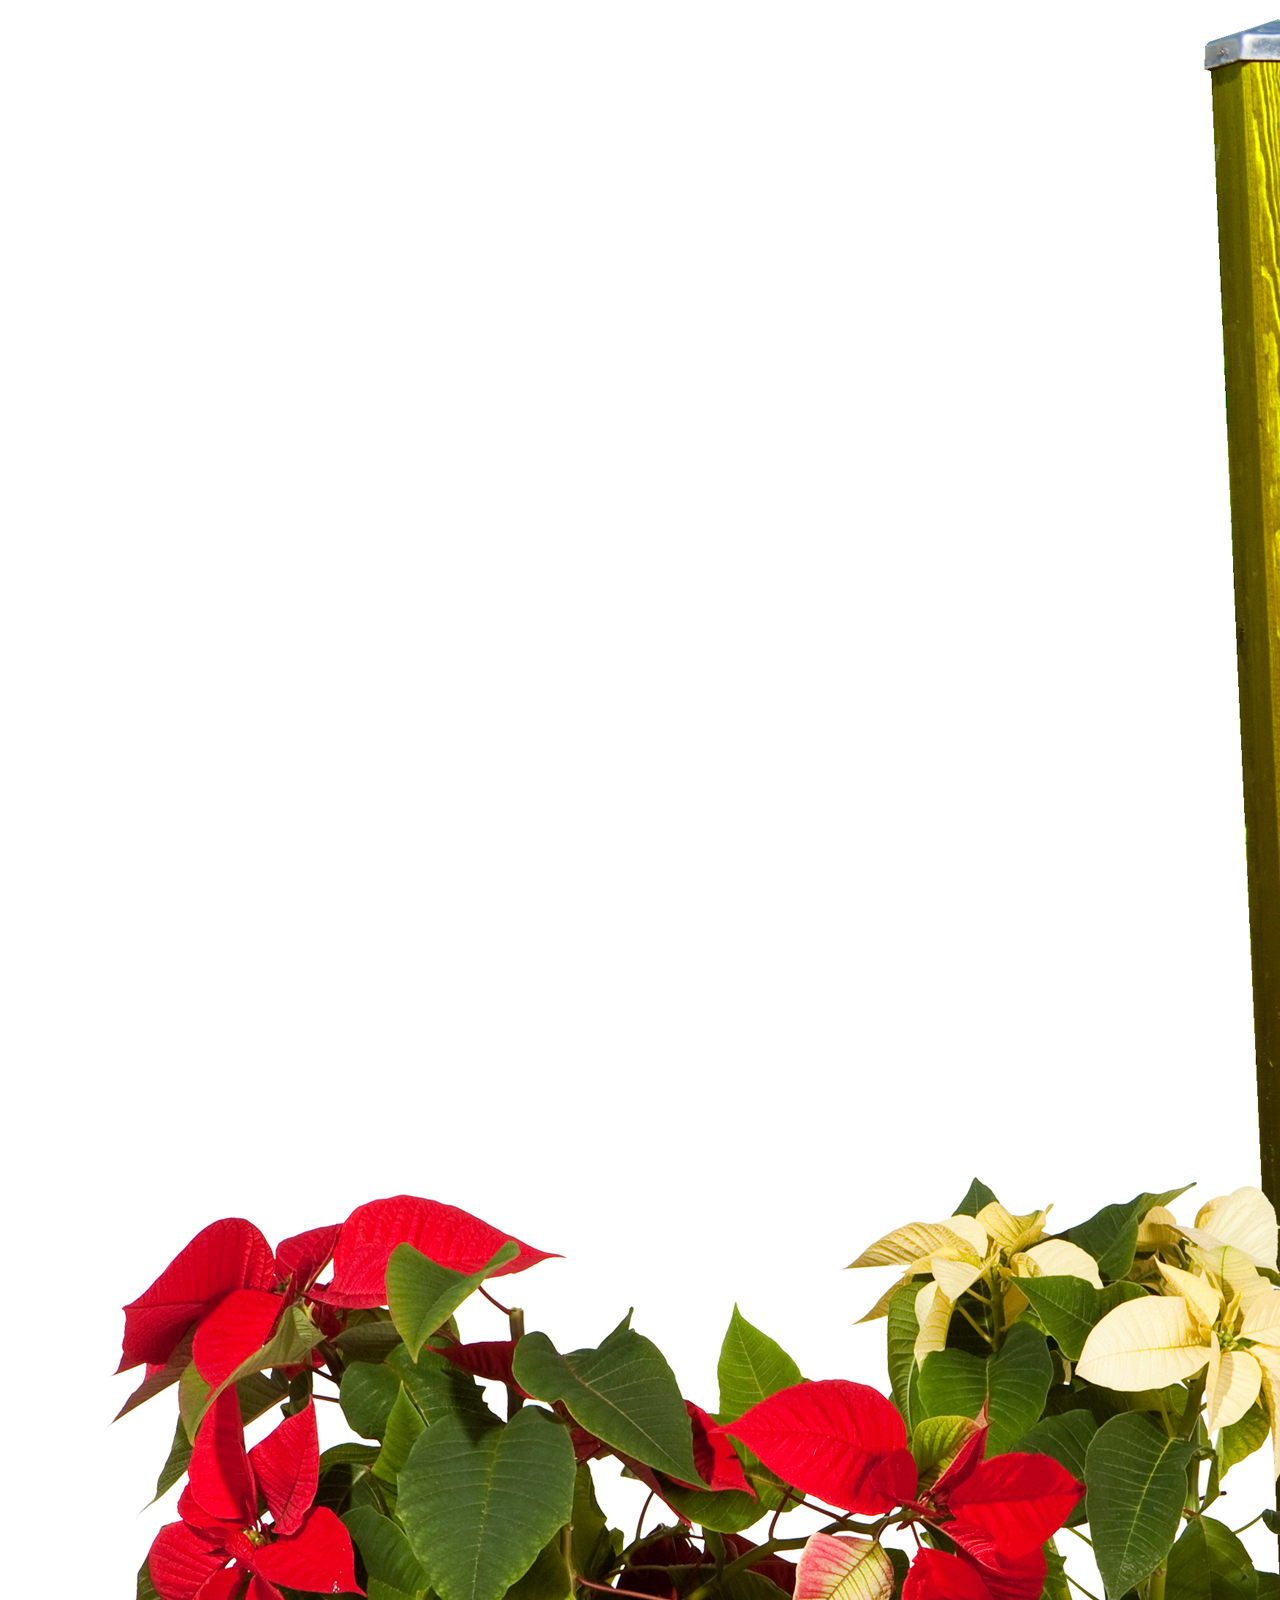
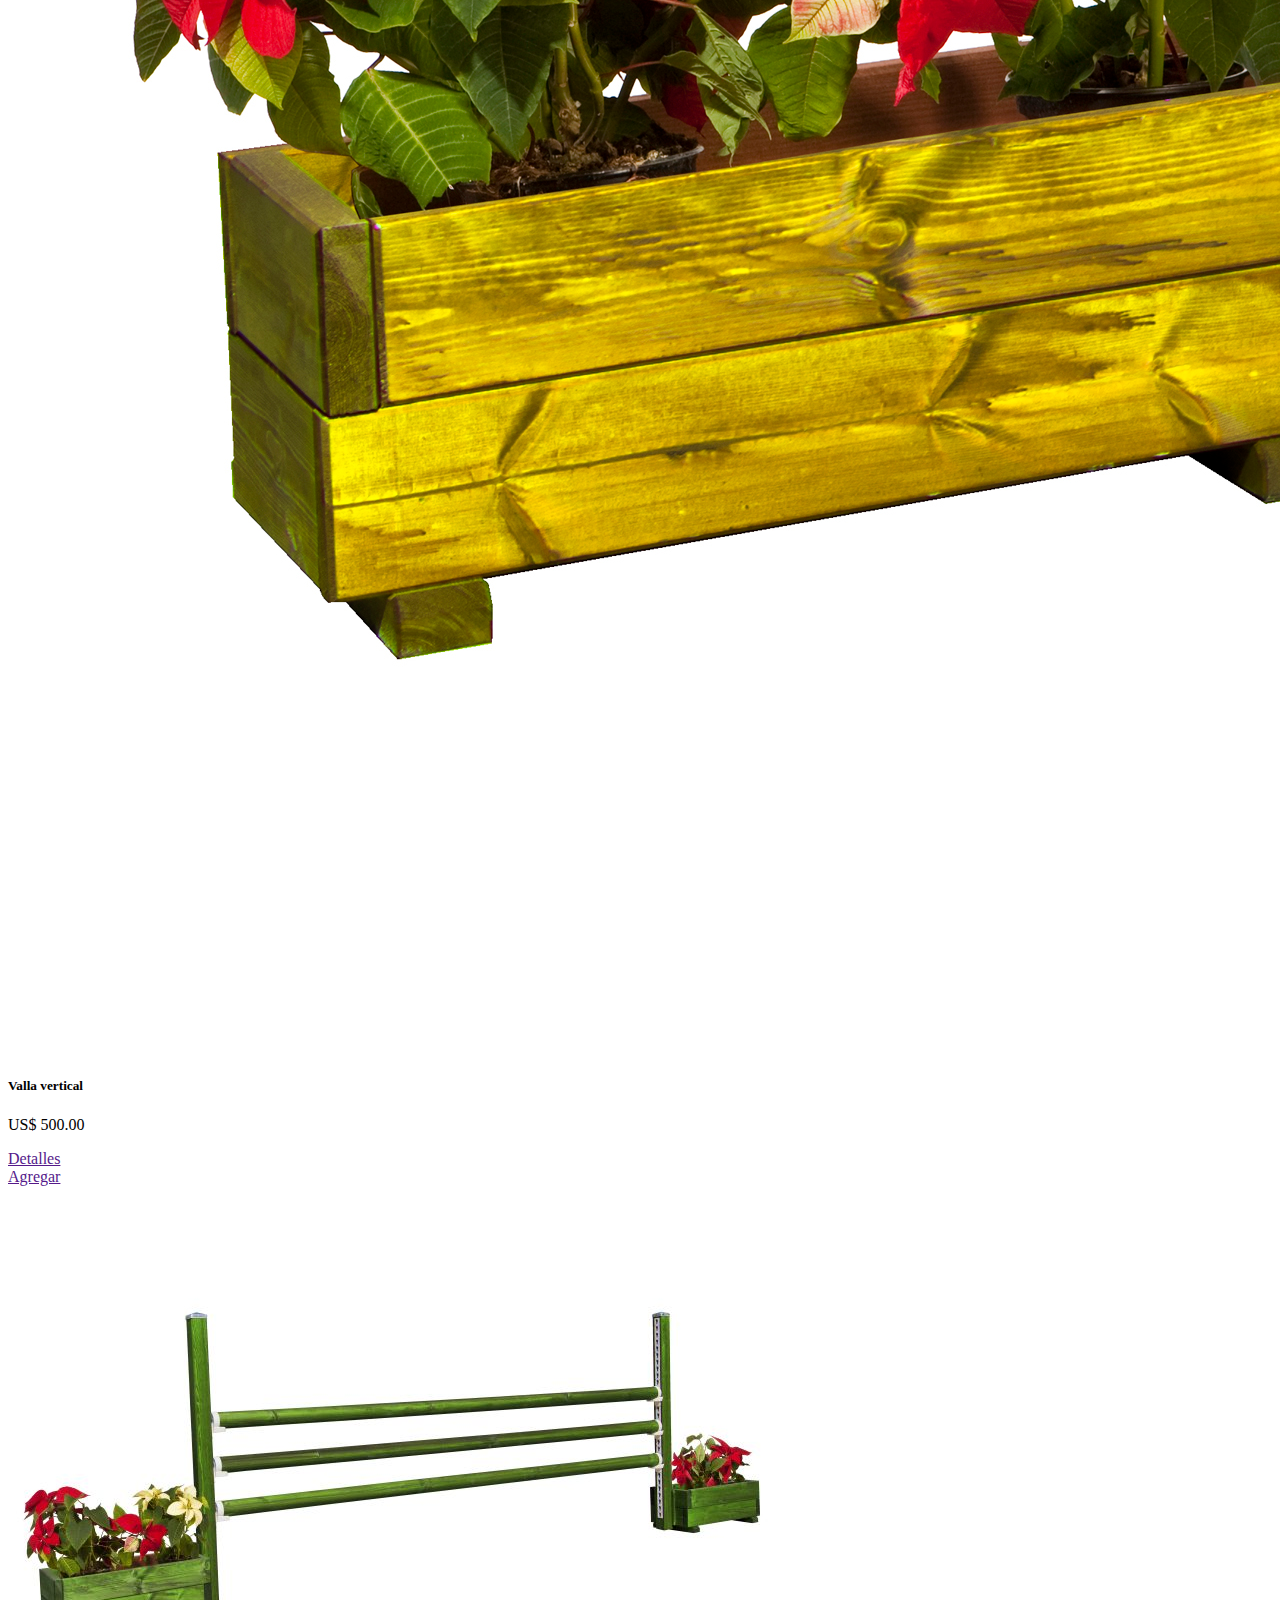
<file: tienda.html>
<!doctype html>
<html lang="en">
  <head>
    <meta charset="utf-8">
    <meta name="viewport" content="width=device-width, initial-scale=1">
    <meta name="description" content="Encontrá los mejores elementos para practicar equitación, lo mejor para el jinete y el caballo">
    <meta name="keywords" content="caballo, jinete, equitación, ecuestre, tienda, parantes, vallas, salto hípico, tienda, argentina, descuentos">
    <!--CSS-->    
    <link rel="stylesheet" href="./css/style.css">
    <title>Tienda</title>
    <link href="https://cdn.jsdelivr.net/npm/bootstrap@5.3.0-alpha3/dist/css/bootstrap.min.css" rel="stylesheet" integrity="sha384-KK94CHFLLe+nY2dmCWGMq91rCGa5gtU4mk92HdvYe+M/SXH301p5ILy+dN9+nJOZ" crossorigin="anonymous">
    <link rel="stylesheet" href="https://cdnjs.cloudflare.com/ajax/libs/font-awesome/6.4.0/css/all.min.css" integrity="sha512-iecdLmaskl7CVkqkXNQ/ZH/XLlvWZOJyj7Yy7tcenmpD1ypASozpmT/E0iPtmFIB46ZmdtAc9eNBvH0H/ZpiBw==" crossorigin="anonymous" referrerpolicy="no-referrer" />

  <!--GOOGLE FONT-->
    <link rel="preconnect" href="https://fonts.googleapis.com">
    <link rel="preconnect" href="https://fonts.gstatic.com" crossorigin>
    <link href="https://fonts.googleapis.com/css2?family=ABeeZee&display=swap" rel="stylesheet">
  </head>

  <body>

    <!--BARRA DE NAVEGACIÓN-->

    <header class="container-header">
      <nav class="navbar navbar-expand-lg bg-nav">
        <div class="container-fluid">
          <a class="navbar-brand m-2" href="./index.html">
            <img src="./Imagenes/logo-cordoba-ecuestre.png" alt="">
          </a>
          <button class="navbar-toggler" type="button" data-bs-toggle="collapse" data-bs-target="#navbarNavAltMarkup" aria-controls="navbarNavAltMarkup" aria-expanded="false" aria-label="Toggle navigation">
            <span class="navbar-toggler-icon"></span>
          </button>
          <div class="collapse navbar-collapse justify-content-end" id="navbarNavAltMarkup">
            <div class="navbar-nav">
              <a class="nav-link" aria-current="page" href="./somos.html">Somos Córdoba Ecuestre</a>
              <a class="nav-link" href="./tienda.html">Tienda</a>
              <a class="nav-link" href="./contactanos.html">Contactanos</a>
              <a class="nav-link" href="./mi-cuenta.html">Mi Cuenta</a>
            </div>
          </div>
        </div>
      </nav>
    </header>

    <main>

      <section class="container-section1">
        <div class="caja">
          <p>
            Lorem ipsum dolor sit, amet consectetur adipisicing elit.
            Odio repellat officia temporibus ipsum, quibusdam deserunt
            vero quasi nisi ea facilis rerum earum error cum quo magnam
            voluptatibus molestias illum harum.
            Lorem ipsum dolor sit, amet consectetur adipisicing elit.
            Odio  temporibus ipsum, quibusdam deserunt
            vero quasi nisi ea facilis rerum earum error cum quo magnam
          </p>
        </div>

        <img src="./Imagenes/obstaculo-referencia1.jpg" alt="">

      </section>
                   
            <div class="container pt-5 pb-5">
              <div class="row row-cols-1 row-cols-sm-2 row-cols-md-3 g-3">
                <div class="col">
                  <div class="card shadow-sm">
                    <img src="./Imagenes/referencia1-a.jpg" alt="">
                    <div class="card-body">
                      <h5 class="card-title"> Valla vertical</h5>
                      <p class="text-title">US$ 500.00</p>
                      <div class="d-flex justify-content-between align-items-center">
                        <div class="btn-group">
                          <a href="" class="btn btn-primary">Detalles</a>
                        </div>
                        <a href="" class="btn btn-success">Agregar</a>              
                      </div>
                    </div>
                  </div>
                </div>
          
                <div class="col">
                  <div class="card shadow-sm">
                    <img src="./Imagenes/referencia1-b.jpg" alt="">
                    <div class="card-body">
                      <h5 class="card-title"> Valla vertical</h5>
                      <p class="text-title">US$ 500.00</p>
                      <div class="d-flex justify-content-between align-items-center">
                        <div class="btn-group">
                          <a href="" class="btn btn-primary">Detalles</a>
                        </div>
                        <a href="" class="btn btn-success">Agregar</a>              
                      </div>
                    </div>
                  </div>
                </div>
          
                <div class="col">
                  <div class="card shadow-sm">
                    <img src="./Imagenes/referencia1-c.jpg" alt="">
                    <div class="card-body">
                      <h5 class="card-title"> Valla vertical</h5>
                      <p class="text-title">US$ 500.00</p>
                      <div class="d-flex justify-content-between align-items-center">
                        <div class="btn-group">
                          <a href="" class="btn btn-primary">Detalles</a>
                        </div>
                        <a href="" class="btn btn-success">Agregar</a>              
                      </div>
                    </div>
                  </div>
                </div>
          
                <div class="col">
                  <div class="card shadow-sm">
                    <img src="./Imagenes/referencia1-c.jpg" alt="">
                    <div class="card-body">
                      <h5 class="card-title"> Valla vertical</h5>
                      <p class="text-title">US$ 500.00</p>
                      <div class="d-flex justify-content-between align-items-center">
                        <div class="btn-group">
                          <a href="" class="btn btn-primary">Detalles</a>
                        </div>
                        <a href="" class="btn btn-success">Agregar</a>              
                      </div>
                    </div>
                  </div>
                </div>
          
                
                <div class="col">
                  <div class="card shadow-sm">
                    <img src="./Imagenes/referencia1-b.jpg" alt="">
                    <div class="card-body">
                      <h5 class="card-title"> Valla vertical</h5>
                      <p class="text-title">US$ 500.00</p>
                      <div class="d-flex justify-content-between align-items-center">
                        <div class="btn-group">
                          <a href="" class="btn btn-primary">Detalles</a>
                        </div>
                        <a href="" class="btn btn-success">Agregar</a>              
                      </div>
                    </div>
                  </div>
                </div>
          
          
                <div class="col">
                  <div class="card shadow-sm">
                    <img src="./Imagenes/referencia1-a.jpg" alt="">
                    <div class="card-body">
                      <h5 class="card-title"> Valla vertical</h5>
                      <p class="text-title">US$ 500.00</p>
                      <div class="d-flex justify-content-between align-items-center">
                        <div class="btn-group">
                          <a href="" class="btn btn-primary">Detalles</a>
                        </div>
                        <a href="" class="btn btn-success">Agregar</a>              
                      </div>
                    </div>
                  </div>
                </div>
          
              </div>
            </div>
          
                
      </main>

      <!--F O O T E R-->
    <footer class="bg-light text-dark pt-5 pb-4">
      <div class="container text-center text-md-start">

         <div class="row text-center text-md-start">
           <div class="col-md-3 col-lg-3 col-xl-3 mx-auto mt-3">
              <h5 class="mb-4">NOSOTOROS</h5>
              <hr class="mb-4">
              <p>Empresa líder en la venta de productos ecuestres. 
                También ofrecemos opciones personalizadas para 
                adaptarnos a las necesidades individuales de nuestros
                clientes.
              </p>
              
         </div>

         <div class="col-md-2 col-lg-2 col-xl-2 mx-auto mt-3">
             <h5 class="mb-4">CONTACTO</h5>
             <hr class="mb-4">
             <p>
                 <li class="fas fa-home me-3"></li>Cba - Argentina
             </p>
             <p>
                 <li class="fas fa-envelope me-3"></li>ecuestre@gmail.com
             </p>
             <p>
                 <li class="fas fa-phone me-3"></li>+92379223
             </p>
             <p>
                 <li class="fas fa-print me-3"></li>+92342387
             </p>
             
         </div>
         <hr class="mb-4">

         <div class="text-center mb-2">
             <p>
                 Copyright - Todos los derechos reservados a Córdoba Ecuestre -
                 <a href="#">
                     <strong>Emiliano Altamirano</strong>
                 </a>
             </p>
         </div>
         
         <div class="text-center">
             <ul class="list-unstyled list-inline">

                 <li class="list-inline-item">
                     <a href="#" class="text-dark"><i class="fab fa-facebook"></i></a>
                 </li>
                 <li class="list-inline-item">
                     <a href="#" class="text-dark"><i class="fab fa-instagram"></i></a>
                 </li>
                 <li class="list-inline-item">
                     <a href="#" class="text-dark"><i class="fab fa-linkedin-in"></i></a>
                 </li>
                 <li class="list-inline-item">
                     <a href="#" class="text-dark"><i class="fab fa-google-plus"></i></a>
                 </li>
                 
             </ul>
         </div>
      </div>
    </div>
 </footer>












    <script src="https://cdn.jsdelivr.net/npm/bootstrap@5.3.0-alpha3/dist/js/bootstrap.bundle.min.js" integrity="sha384-ENjdO4Dr2bkBIFxQpeoTz1HIcje39Wm4jDKdf19U8gI4ddQ3GYNS7NTKfAdVQSZe" crossorigin="anonymous"></script>
</body>
</html>
</file>
<file: css/style.css>
/*V A R I A B L E S*/
body {
  background-color: #ffffff;
}
body .container-header .bg-nav {
  background-color: #ffffff;
}
body .container-header .container-fluid .navbar-brand img {
  width: 5rem;
  height: 5rem;
  margin-left: 2rem;
  margin-right: 2rem;
}
@media screen and (max-width: 650px) {
  body .container-header .container-fluid .navbar-brand img {
    width: 2.5rem;
    height: 2.5rem;
    margin-left: 2rem;
    margin-right: 2rem;
  }
}
body .container-header .container-fluid .navbar-brand img:hover {
  transform: scale(1.2);
  transition: 0.5s;
  color: #504b37;
}
body .container-header .container-fluid .navbar-collapse .navbar-nav a {
  font-size: 1.4rem;
  color: #3b4455;
  font-weight: 400;
  margin-left: 2rem;
}
body .container-header .container-fluid .navbar-collapse .navbar-nav a:hover {
  color: #504b37;
  transform: scale(1.2);
  transition: 0.5s;
}

/*V A R I A B L E S*/
body main section img {
  width: 100%;
}
body main section h1 {
  font-size: 3.5rem;
  color: #504b37;
  font-weight: 700;
  font-style: normal;
  padding: 15px;
}
@media screen and (max-width: 650px) {
  body main section h1 {
    font-size: 3rem;
  }
}
body main section p {
  font-size: 1.7rem;
  color: #3b4455;
  font-weight: 620;
  font-style: normal;
  margin-bottom: 1rem;
  padding: 15px;
}
@media screen and (max-width: 650px) {
  body main section p {
    font-size: 1.5rem;
  }
}
body main section a {
  text-decoration: none;
  font-size: 1.5rem;
  color: #ffffff;
  background-color: #3b4455;
  width: 7.7rem;
  font-weight: 600;
  border-radius: 1rem;
  padding: 15px;
  margin-left: 1rem;
}
@media screen and (max-width: 650px) {
  body main section a {
    font-size: 1rem;
    width: 5rem;
    font-weight: 600;
    border-radius: 0.5rem;
    margin-left: 0.8rem;
    text-align: center;
  }
}
body main section a:hover {
  transform: scale(1.1);
  color: #ffffff;
  background-color: #504b37;
}
body .container-ilustraciones {
  display: grid;
  grid-template-columns: auto auto auto auto;
  grid-template-rows: auto;
  width: 90%;
  margin: 0 auto;
  background-color: #ffffff;
  padding: 20px;
  border: 3px solid #ffffff;
}
@media screen and (max-width: 650px) {
  body .container-ilustraciones {
    grid-template-columns: auto auto;
    grid-template-rows: auto auto;
  }
}
body .container-ilustraciones .ilustracion {
  border: 4px solid #ffffff;
  background-color: #ffffff;
  text-align: center;
  line-height: 150px;
  margin: 10px;
  margin-top: 5rem;
}
body .container-ilustraciones .ilustracion img {
  width: 12rem;
  height: 12rem;
}
@media screen and (max-width: 650px) {
  body .container-ilustraciones .ilustracion img {
    width: 8rem;
    height: 8rem;
  }
}
body .container-section3 .row h2 {
  font-size: 3.5rem;
}
@media screen and (max-width: 650px) {
  body .container-section3 .row h2 {
    font-size: 2.5rem;
  }
}
body .container-section3 .row p {
  font-size: 1.5rem;
}
@media screen and (max-width: 650px) {
  body .container-section3 .row p {
    font-size: 1.3rem;
  }
}
body .container-section4 {
  display: grid;
  grid-template-columns: auto auto auto;
  grid-template-rows: auto;
  width: 90%;
  margin: 0 auto;
  background-color: #ffffff;
  padding: 20px;
  border: 4px solid #ffffff;
}
@media screen and (max-width: 650px) {
  body .container-section4 {
    grid-template-columns: auto;
    grid-template-rows: auto auto auto;
  }
}
body .container-section4 .img-secundaria {
  border: 4px solid #ffffff;
  background-color: #ffffff;
  margin: 15px;
  text-align: center;
  line-height: 150px;
}
body .container-section4 .img-secundaria img {
  width: 308px;
  height: 540px;
}
@media screen and (max-width: 650px) {
  body .container-section4 .img-secundaria img {
    width: 155px;
    height: 270px;
  }
}
body .newsletter {
  padding: 80px;
  background-color: #3b4455;
  margin-top: 5rem;
  border-radius: 12rem;
  margin-bottom: 4rem;
}
body .newsletter .content {
  max-width: 650px;
  margin: 0 auto;
  text-align: center;
}
body .newsletter .content h3 {
  margin-bottom: 0.7rem;
  color: #ffffff;
}
body .newsletter .content .p-form {
  color: #ffffff;
  font-size: 1.2rem;
  margin-bottom: 1.5rem;
}
body .newsletter .content .form-control {
  border-color: #ffffff;
  border-radius: 0;
}
body .newsletter .content .form-control:focus {
  box-shadow: none;
  border: 2px solid #504b37;
}
body .newsletter .content .btn {
  min-height: 40px;
  border-radius: 0;
  background-color: #504b37;
  color: #ffffff;
  font-weight: 600;
}

body main .container-somos-section3 h3, body main .container-somos-section2 h3, body main .container-somos-section1 h1, body .container-section3 .row h2 {
  color: #504b37;
  font-weight: 750;
  font-style: normal;
  text-align: center;
}

body main .container-section1 .caja p, body main .container-somos-section3 .somos-section3 div p, body main .container-somos-section2 .somos-section2 .caja p, body main .container-somos-section1 p, body .container-section3 .row p {
  font-weight: 600;
  color: #3b4455;
  text-align: center;
}

/*V A R I A B L E S*/
/*V A R I A B L E S*/
body main .container-somos-section1 {
  padding-left: 40px;
  padding-right: 40px;
}
body main .container-somos-section1 h1 {
  font-size: 3rem;
  margin-top: 4rem;
  margin-bottom: 2rem;
}
@media screen and (max-width: 650px) {
  body main .container-somos-section1 h1 {
    font-size: 2.5rem;
    margin-bottom: 0.5rem;
  }
}
body main .container-somos-section1 p {
  font-size: 1.7rem;
  padding-bottom: 4rem;
}
@media screen and (max-width: 650px) {
  body main .container-somos-section1 p {
    font-size: 1.3rem;
    font-weight: 600;
    padding-bottom: 1rem;
  }
}
body main .container-somos-section1 img {
  width: 100%;
  height: 90%;
}
body main .container-somos-section2 h3 {
  font-size: 3rem;
  margin-bottom: 5rem;
  margin-top: 4rem;
}
@media screen and (max-width: 650px) {
  body main .container-somos-section2 h3 {
    font-size: 2.5rem;
    margin-bottom: 0rem;
  }
}
body main .container-somos-section2 .somos-section2 {
  display: flex;
  padding: 20px;
  width: 100%;
  flex-wrap: wrap;
  justify-content: space-around;
}
body main .container-somos-section2 .somos-section2 img {
  width: 600px;
  height: 500px;
}
@media screen and (max-width: 650px) {
  body main .container-somos-section2 .somos-section2 img {
    width: 100%;
    height: 300px;
  }
}
body main .container-somos-section2 .somos-section2 .caja {
  width: 600px;
  height: 500px;
  background-color: #ffffff;
  text-align: center;
}
@media screen and (max-width: 650px) {
  body main .container-somos-section2 .somos-section2 .caja {
    width: 100%;
    height: 550px;
    margin-bottom: 1rem;
  }
}
body main .container-somos-section2 .somos-section2 .caja p {
  font-size: 1.3rem;
  padding: 10px;
  line-height: 40px;
}
@media screen and (max-width: 650px) {
  body main .container-somos-section2 .somos-section2 .caja p {
    font-size: 1.3rem;
    line-height: normal;
    margin-top: 1rem;
  }
}
body main .container-somos-section3 h3 {
  font-size: 3rem;
  margin-bottom: 5rem;
  margin-top: 5rem;
}
@media screen and (max-width: 650px) {
  body main .container-somos-section3 h3 {
    font-size: 2.5rem;
    margin-bottom: 2rem;
    margin-top: 5rem;
  }
}
body main .container-somos-section3 .somos-section3 {
  display: grid;
  grid-template-columns: 1fr 1fr 1fr;
  grid-template-rows: auto;
  width: 100%;
  margin: 0 auto;
}
@media screen and (max-width: 650px) {
  body main .container-somos-section3 .somos-section3 {
    display: grid;
    grid-template-columns: auto;
    grid-template-rows: 1fr 1fr 1fr;
    justify-content: center;
    align-items: center;
  }
}
body main .container-somos-section3 .somos-section3 div {
  width: 400px;
  height: 600px;
  margin: 15px;
  align-items: center;
}
@media screen and (max-width: 650px) {
  body main .container-somos-section3 .somos-section3 div {
    width: 366px;
    height: 530px;
  }
}
body main .container-somos-section3 .somos-section3 div p {
  padding-left: 1rem;
  padding-right: 1rem;
  font-size: 1.3rem;
  text-align: start;
  line-height: 35px;
}
@media screen and (max-width: 650px) {
  body main .container-somos-section3 .somos-section3 div p {
    font-size: 1.3rem;
    line-height: normal;
  }
}
body main .container-somos-section3 .somos-section3 div img {
  width: 100%;
}
@media screen and (max-width: 650px) {
  body main .container-somos-section3 .somos-section3 div img {
    width: 364px;
  }
}

/*V A R I A B L E S*/
body main .container-section1 {
  display: flex;
  padding: 20px;
  width: 100%;
  flex-wrap: wrap;
  justify-content: space-around;
  background-color: #3b4455;
}
body main .container-section1 img {
  width: 600px;
  height: 420px;
}
@media screen and (max-width: 650px) {
  body main .container-section1 img {
    width: 100%;
    height: 300px;
  }
}
body main .container-section1 .caja {
  width: 600px;
  height: 420px;
  background-color: #ffffff;
  text-align: center;
  display: flex;
  align-items: center;
}
@media screen and (max-width: 650px) {
  body main .container-section1 .caja {
    width: 100%;
    height: 350px;
    margin-bottom: 1rem;
  }
}
body main .container-section1 .caja p {
  font-size: 1.5rem;
  padding: 10px;
  line-height: 42px;
}
@media screen and (max-width: 650px) {
  body main .container-section1 .caja p {
    font-size: 1.3rem;
    line-height: normal;
    margin-top: 1rem;
  }
}

/*V A R I A B L E S*/
main .section-contact {
  position: relative;
  width: 100%;
  height: 60rem;
  display: grid;
  place-items: center;
  background-color: #ffffff;
}
@media screen and (max-width: 650px) {
  main .section-contact {
    height: 70rem;
  }
}
main .section-contact .contact-form {
  position: relative;
  display: grid;
  grid-template-columns: repeat(auto-fit, minmax(500px 1fr));
  gap: 20px;
  padding: 40px;
  width: 90%;
  height: 60rem;
  background: #dbd9d9;
  box-shadow: 1px 9px 20px -5px rgba(0, 0, 0, 0.59);
  border-radius: 30px;
}
@media screen and (max-width: 650px) {
  main .section-contact .contact-form {
    height: 70rem;
  }
}
main .section-contact .contact-form .form {
  position: relative;
  display: flex;
  justify-content: center;
  align-items: center;
  flex-direction: column;
  width: 85%;
  margin-left: 30px;
}
main .section-contact .contact-form .form .texto h3 {
  color: #504b37;
  font-size: 2.5rem;
  margin-bottom: 10px;
}
main .section-contact .contact-form .form .texto p {
  font-size: 1.5rem;
  color: #3b4455;
  line-height: 1.5;
  margin-bottom: 20px;
}
main .section-contact .contact-form form {
  width: 100%;
}
main .section-contact .contact-form form .input-box {
  display: flex;
  flex-direction: column;
  margin-bottom: 15px;
}
main .section-contact .contact-form form .input-box label {
  color: #3b4455;
  font-weight: 700;
}
main .section-contact .contact-form form .input-box input[type=text] {
  border: none;
  background: #ffffff;
  padding: 10px;
  border-radius: 15px;
  color: #3b4455;
  resize: none;
}
main .section-contact .contact-form form .input-box input[type=email] {
  border: none;
  background: #ffffff;
  padding: 10px;
  border-radius: 15px;
  color: #1766a3;
  resize: none;
}
main .section-contact .contact-form form .input-box textarea {
  border: none;
  background: #ffffff;
  padding: 10px;
  border-radius: 15px;
  color: #1766a3;
  resize: none;
}
main .section-contact .contact-form form .input-box input[type=text]:focus {
  outline: 2px solid #1766a3;
}
main .section-contact .contact-form form .input-box input[type=email]:focus {
  outline: 2px solid #1766a3;
}
main .section-contact .contact-form form .input-box textarea:focus {
  outline: 2px solid #1766a3;
}
main .section-contact .contact-form form .input-box input[type=submit] {
  background-color: #1766a3;
  display: inline-block;
  text-align: center;
  width: 250px;
  padding: 10px;
  border-radius: 15px;
  color: #ffffff;
  /*letter-spacing: 1px;*/
  border: none;
  cursor: pointer;
  box-shadow: 1px 9px 20px -5px rgba(0, 0, 0, 0.59);
}
main .section-contact .contact-form form .input-box input[type=submit]:hover {
  background: #3b4455;
}

/*V A R I A B L E S*/
body main .container .row .col .text-end img {
  width: 5rem;
  height: 5rem;
  margin-right: 1rem;
}
body main .container .row .bg-login img {
  width: 100%;
}

/*# sourceMappingURL=style.css.map */
</file>
